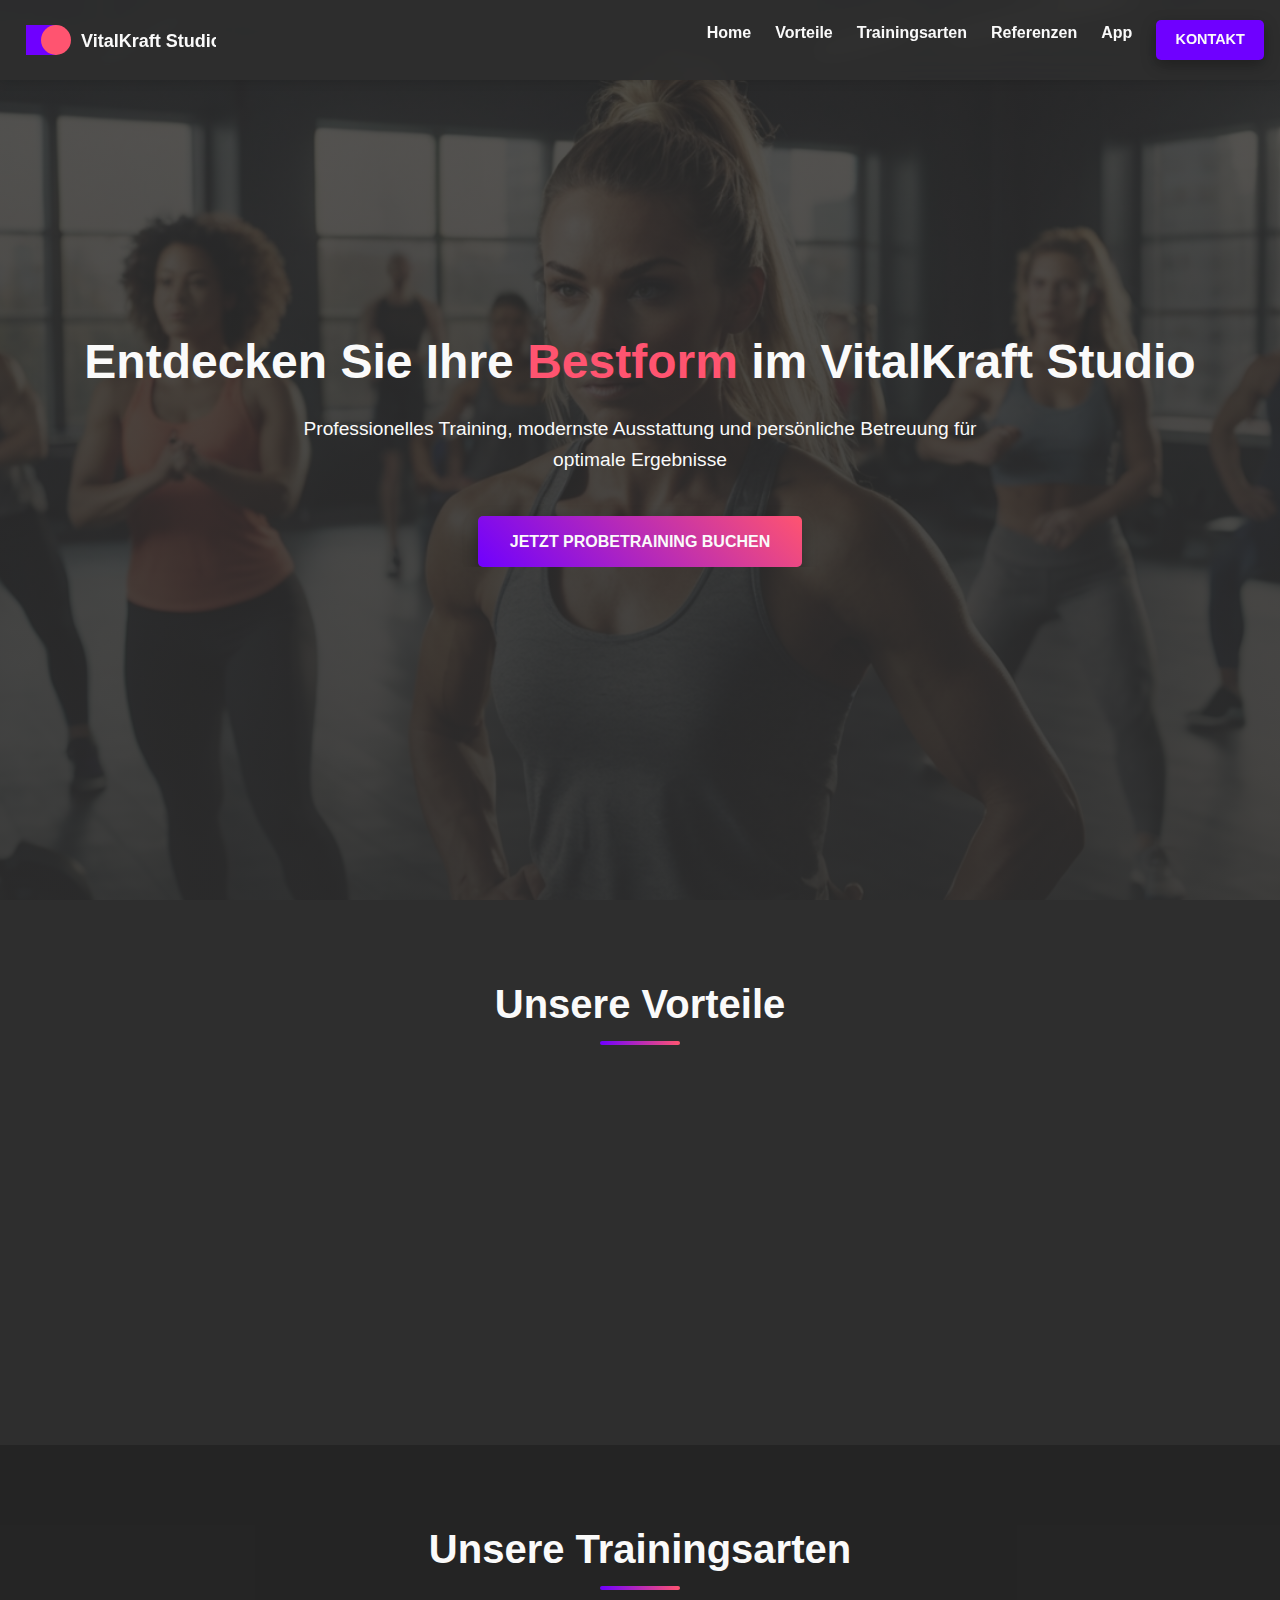
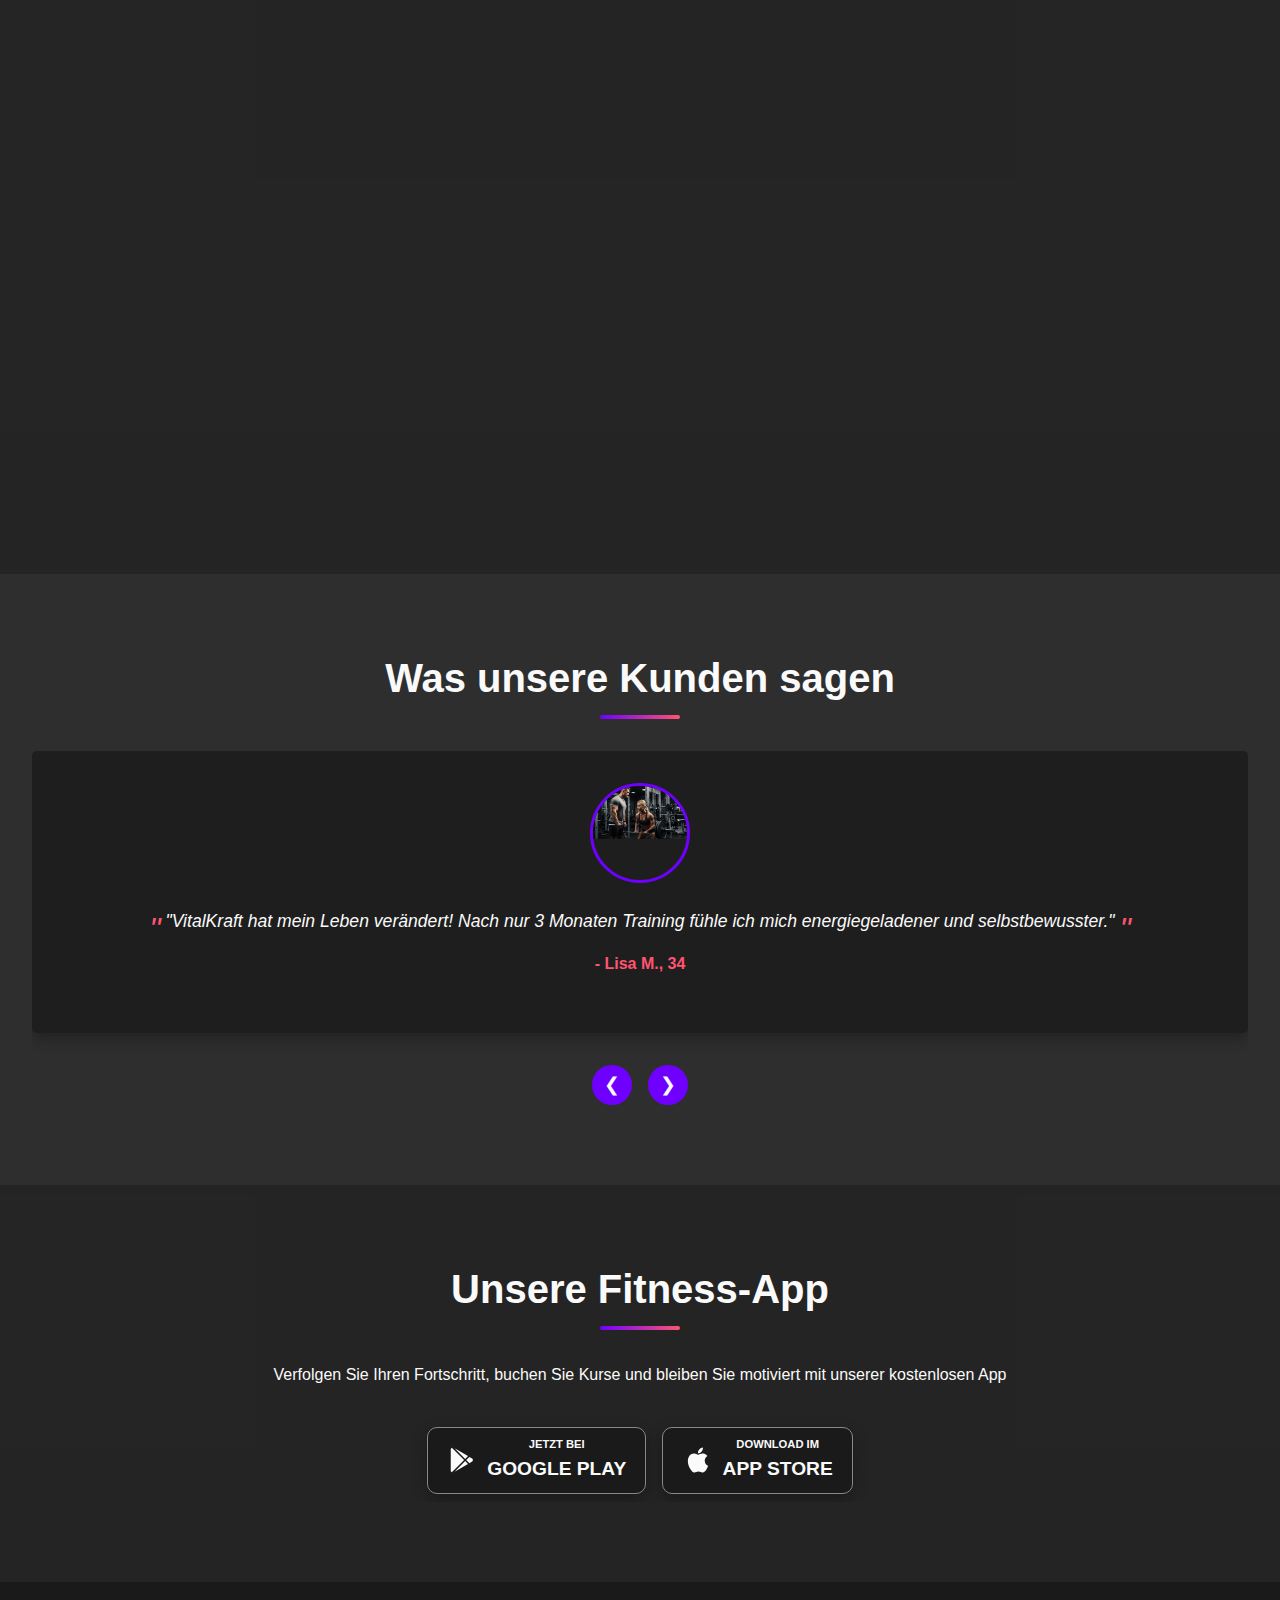
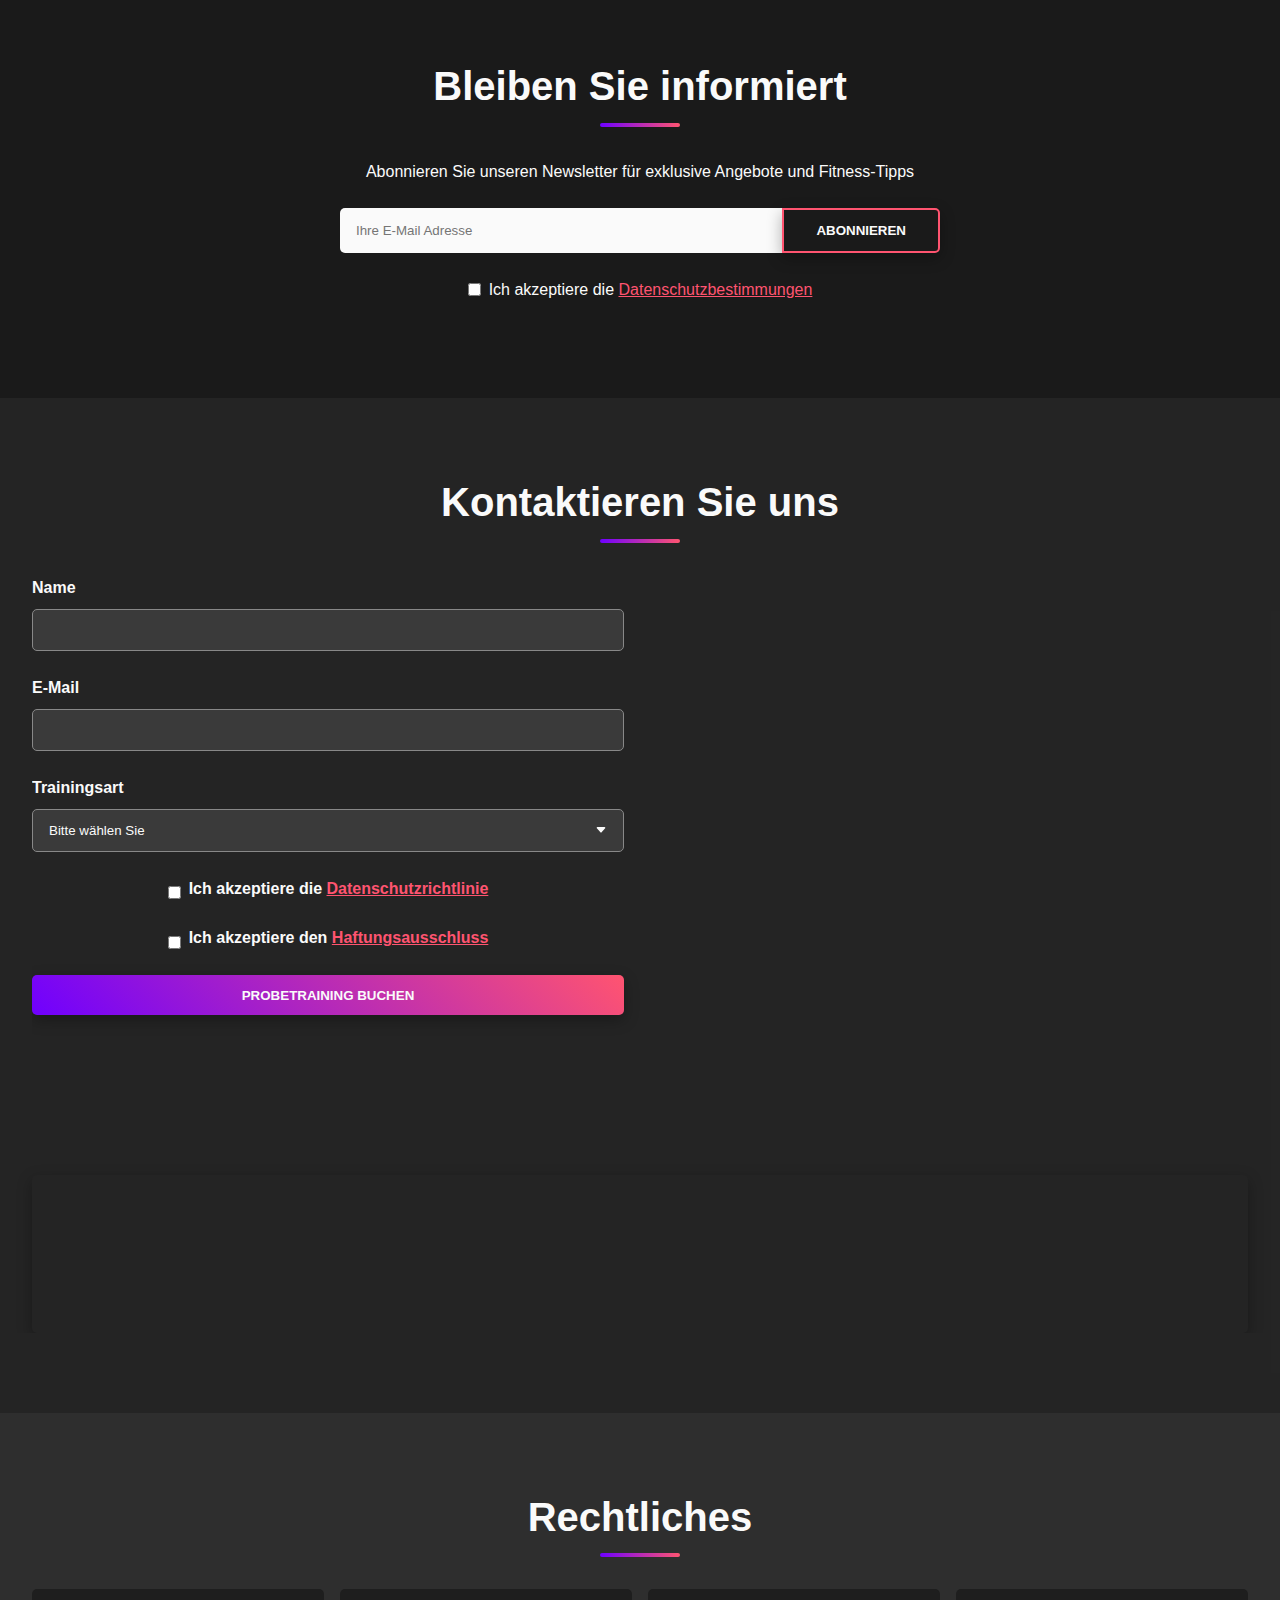
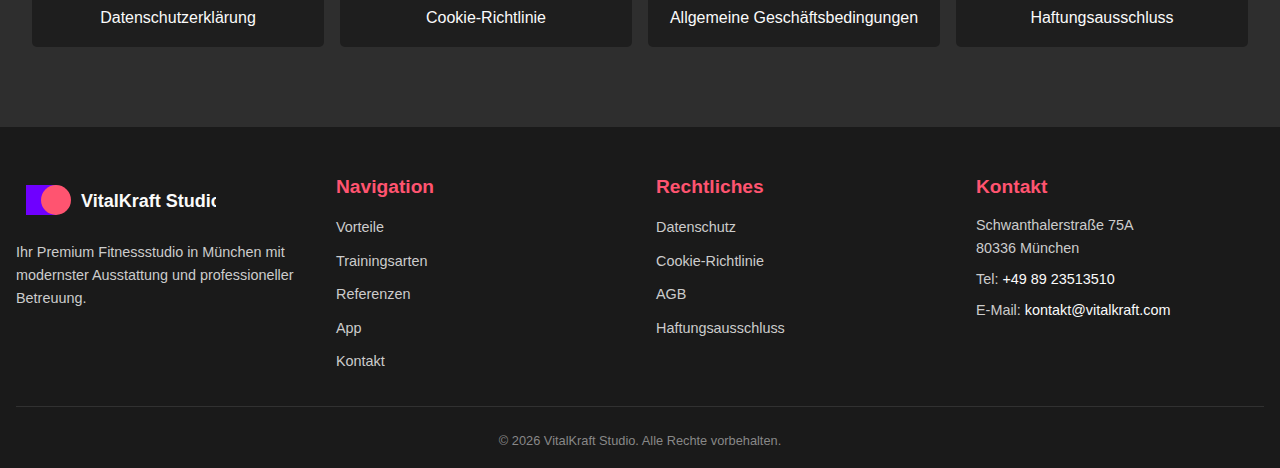
<file: index.html>
<!DOCTYPE html>
<html lang="de">
<head>
    <meta charset="UTF-8">
    <meta name="viewport" content="width=device-width, initial-scale=1.0, maximum-scale=1.0, user-scalable=no">
    <title>VitalKraft Studio - Premium Fitnessstudio in München</title>
    <meta name="description" content="Erreichen Sie Ihre Fitnessziele im VitalKraft Studio München. Modernste Ausstattung, professionelle Trainer und individuelle Betreuung für optimale Ergebnisse.">
    <link rel="stylesheet" href="./css/style.css">
    <link rel="stylesheet" href="./css/responsive-fixes.css">
    <link rel="shortcut icon" href="./img/favicon.svg" type="image/svg+xml">
    <!-- Open Graph Tags -->
    <meta property="og:title" content="VitalKraft Studio - Premium Fitnessstudio in München">
    <meta property="og:description" content="Erreichen Sie Ihre Fitnessziele im VitalKraft Studio München. Modernste Ausstattung, professionelle Trainer und individuelle Betreuung.">
    <meta property="og:type" content="website">
    <meta property="og:url" content="https://vitalkraft.com">
    <!-- Structured Data -->
    <script type="application/ld+json">
    {
      "@context": "https://schema.org",
      "@type": "FitnessCenter",
      "name": "VitalKraft Studio",
      "address": {
        "@type": "PostalAddress",
        "streetAddress": "Schwanthalerstraße 75A",
        "addressLocality": "München",
        "postalCode": "80336",
        "addressCountry": "DE"
      },
      "telephone": "+49 89 23513510",
      "email": "kontakt@vitalkraft.com",
      "url": "https://vitalkraft.com"
    }
    </script>
</head>
<body>
    <div id="cookie-banner" class="cookie-banner hidden">
        <div class="cookie-content">
            <p>Wir verwenden Cookies, um Ihr Browsing-Erlebnis zu verbessern. Durch die Nutzung unserer Website stimmen Sie unserer <a href="./cookie-richtlinie.html">Cookie-Richtlinie</a> zu.</p>
            <button id="accept-cookies">Akzeptieren</button>
        </div>
    </div>

    <header id="header">
        <div class="header-container">
            <div class="container">
                <div class="logo">
                    <a href="./">
                        <svg class="logo-svg" width="200" height="50" viewBox="0 0 200 50" xmlns="http://www.w3.org/2000/svg">
                            <rect x="10" y="10" width="30" height="30" fill="#6F00FF" />
                            <circle cx="40" cy="25" r="15" fill="#FF5470" />
                            <text x="65" y="32" fill="#FAFAFA" font-family="Arial, sans-serif" font-weight="bold" font-size="18">VitalKraft Studio</text>
                        </svg>
                    </a>
                </div>
                <nav class="main-nav">
                    <ul class="nav-list">
                        <li><a href="./">Home</a></li>
                        <li><a href="#vorteile">Vorteile</a></li>
                        <li><a href="#trainingsarten">Trainingsarten</a></li>
                        <li><a href="#testimonials">Referenzen</a></li>
                        <li><a href="#app">App</a></li>
                        <li><a href="#kontakt" class="btn btn-small">Kontakt</a></li>
                    </ul>
                </nav>
                <button class="mobile-menu-toggle">
                    <span class="bar"></span>
                    <span class="bar"></span>
                    <span class="bar"></span>
                </button>
            </div>
        </div>
    </header>

    <!-- 1. Hero Section -->
    <section class="hero">
        <div class="container">
            <h1>Entdecken Sie Ihre <span class="highlight">Bestform</span> im VitalKraft Studio</h1>
            <p>Professionelles Training, modernste Ausstattung und persönliche Betreuung für optimale Ergebnisse</p>
            <a href="#kontakt" class="btn btn-primary">Jetzt Probetraining buchen</a>
        </div>
    </section>

    <!-- 2. Vorteile / Benefits Section -->
    <section class="benefits" id="vorteile">
        <div class="container">
            <h2>Unsere Vorteile</h2>
            <div class="benefits-grid">
                <div class="benefit-card">
                    <div class="benefit-icon">
                        <div class="timer" data-time="24">24</div>
                    </div>
                    <h3>24/7 Geöffnet</h3>
                    <p>Trainieren Sie, wann immer es in Ihren Zeitplan passt</p>
                </div>
                <div class="benefit-card">
                    <div class="benefit-icon">
                        <div class="progress-circle" data-progress="95">95%</div>
                    </div>
                    <h3>Kundenzufriedenheit</h3>
                    <p>95% unserer Mitglieder erreichen ihre persönlichen Fitnessziele</p>
                </div>
                <div class="benefit-card">
                    <div class="benefit-icon">
                        <div class="notification">Neu</div>
                    </div>
                    <h3>Modernste Geräte</h3>
                    <p>Regelmäßige Updates unserer Trainingsgeräte für optimale Ergebnisse</p>
                </div>
            </div>
        </div>
    </section>

    <!-- 3. Trainingsarten / Training Types Section -->
    <section class="training-types" id="trainingsarten">
        <div class="container">
            <h2>Unsere Trainingsarten</h2>
            <div class="training-grid">
                <div class="training-card">
                    <div class="training-image">
                        <img src="./img/8ASMTs.jpg" alt="Krafttraining im VitalKraft Studio">
                    </div>
                    <h3>Krafttraining</h3>
                    <p>Bauen Sie Muskeln auf und steigern Sie Ihre Kraft mit unserem umfassenden Krafttrainingsprogramm</p>
                    <a href="#kontakt" class="btn training-btn" data-training="Kraft">Krafttraining <span class="price">€39,90/Monat</span></a>
                </div>
                <div class="training-card">
                    <div class="training-image">
                        <img src="./img/AlLwPh.jpg" alt="Cardio-Training im VitalKraft Studio">
                    </div>
                    <h3>Cardio & Ausdauer</h3>
                    <p>Verbessern Sie Ihre Ausdauer und Herzgesundheit mit modernsten Cardiogeräten</p>
                    <a href="#kontakt" class="btn training-btn" data-training="Cardio">Cardio & Ausdauer <span class="price">€34,90/Monat</span></a>
                </div>
                <div class="training-card">
                    <div class="training-image">
                        <img src="./img/b1JqHf.jpg" alt="Gruppenkurse im VitalKraft Studio">
                    </div>
                    <h3>Gruppenkurse</h3>
                    <p>Erleben Sie motivierende Gruppendynamik in unseren vielfältigen Kursen</p>
                    <a href="#kontakt" class="btn training-btn" data-training="Gruppe">Gruppenkurse <span class="price">€44,90/Monat</span></a>
                </div>
            </div>
        </div>
    </section>

    <!-- 4. Testimonials / Reviews Section -->
    <section class="testimonials" id="testimonials">
        <div class="container">
            <h2>Was unsere Kunden sagen</h2>
            <div class="testimonial-slider">
                <div class="testimonial-slide">
                    <div class="testimonial-image">
                        <img src="./img/xPAEpu.jpg" alt="Kundenfoto">
                    </div>
                    <blockquote>
                        "VitalKraft hat mein Leben verändert! Nach nur 3 Monaten Training fühle ich mich energiegeladener und selbstbewusster."
                    </blockquote>
                    <p class="testimonial-name">- Lisa M., 34</p>
                </div>
                <div class="testimonial-slide">
                    <div class="testimonial-image">
                        <img src="./img/8ASMTs.jpg" alt="Kundenfoto">
                    </div>
                    <blockquote>
                        "Die Trainer sind echte Profis und die Atmosphäre ist motivierend. Bestes Studio in München!"
                    </blockquote>
                    <p class="testimonial-name">- Thomas K., 42</p>
                </div>
                <div class="testimonial-slide">
                    <div class="testimonial-image">
                        <img src="./img/AlLwPh.jpg" alt="Kundenfoto">
                    </div>
                    <blockquote>
                        "Flexible Öffnungszeiten und top moderne Geräte. Genau das, was ich für mein Training brauche."
                    </blockquote>
                    <p class="testimonial-name">- Julia S., 28</p>
                </div>
                <div class="slider-controls">
                    <button class="prev-slide">❮</button>
                    <button class="next-slide">❯</button>
                </div>
            </div>
        </div>
    </section>

    <!-- 5. App Download Section -->
    <section class="app-download" id="app">
        <div class="container">
            <h2>Unsere Fitness-App</h2>
            <p>Verfolgen Sie Ihren Fortschritt, buchen Sie Kurse und bleiben Sie motiviert mit unserer kostenlosen App</p>
            <div class="app-buttons">
                <a href="#" class="btn btn-app">
                    <span class="app-icon google-play"></span>
                    <span class="app-text">
                        <span class="small-text">Jetzt bei</span>
                        <span class="large-text">Google Play</span>
                    </span>
                </a>
                <a href="#" class="btn btn-app">
                    <span class="app-icon app-store"></span>
                    <span class="app-text">
                        <span class="small-text">Download im</span>
                        <span class="large-text">App Store</span>
                    </span>
                </a>
            </div>
        </div>
    </section>

    <!-- 6. Newsletter Section -->
    <section class="newsletter" id="newsletter">
        <div class="container">
            <h2>Bleiben Sie informiert</h2>
            <p>Abonnieren Sie unseren Newsletter für exklusive Angebote und Fitness-Tipps</p>
            <form class="newsletter-form" id="newsletter-form" action="https://formspree.io/f/xyzjrkqd" method="POST">
                <input type="hidden" name="form_type" value="newsletter">
                <input type="hidden" name="_subject" value="Neue Newsletter-Anmeldung">
                <input type="hidden" name="_replyto" value="bmt2017@ukr.net">
                <input type="hidden" name="_next" value="https://boggitan.github.io/VitalKraft-Studio/danke.html">
                <input type="hidden" name="_format" value="plain">
                <div class="form-group">
                    <input type="email" id="newsletter-email" name="email" placeholder="Ihre E-Mail Adresse" required>
                    <button type="submit" class="btn btn-secondary">Abonnieren</button>
                </div>
                <div class="form-check">
                    <input type="checkbox" id="newsletter-terms" required>
                    <label for="newsletter-terms">Ich akzeptiere die <a href="./datenschutz.html">Datenschutzbestimmungen</a></label>
                </div>
            </form>
        </div>
    </section>

    <!-- 7. Kontakt / Contact Form Section -->
    <section class="contact" id="kontakt">
        <div class="container">
            <h2>Kontaktieren Sie uns</h2>
            <div class="contact-grid">
                <div class="contact-form">
                    <form id="probetraining-form" action="https://formspree.io/f/xyzjrkqd" method="POST">
                        <input type="hidden" name="form_type" value="probetraining">
                        <input type="hidden" name="_subject" value="Probetraining Anfrage">
                        <input type="hidden" name="_replyto" value="bmt2017@ukr.net">
                        <input type="hidden" name="_next" value="https://boggitan.github.io/VitalKraft-Studio/danke.html">
                        <input type="hidden" name="_format" value="plain">
                        <div class="form-group">
                            <label for="name">Name</label>
                            <input type="text" id="name" name="name" required>
                        </div>
                        <div class="form-group">
                            <label for="email">E-Mail</label>
                            <input type="email" id="email" name="email" required>
                        </div>
                        <div class="form-group">
                            <label for="training-type">Trainingsart</label>
                            <select id="training-type" name="training-type" required>
                                <option value="">Bitte wählen Sie</option>
                                <option value="Kraft">Krafttraining (€39,90/Monat)</option>
                                <option value="Cardio">Cardio & Ausdauer (€34,90/Monat)</option>
                                <option value="Gruppe">Gruppenkurse (€44,90/Monat)</option>
                                <option value="Komplett">Komplettpaket (€59,90/Monat)</option>
                            </select>
                        </div>
                        <div class="form-check">
                            <input type="checkbox" id="privacy-policy" required>
                            <label for="privacy-policy">Ich akzeptiere die <a href="./datenschutz.html">Datenschutzrichtlinie</a></label>
                        </div>
                        <div class="form-check">
                            <input type="checkbox" id="liability-waiver" required>
                            <label for="liability-waiver">Ich akzeptiere den <a href="./haftungsausschluss.html">Haftungsausschluss</a></label>
                        </div>
                        <button type="submit" class="btn btn-primary">Probetraining buchen</button>
                    </form>
                </div>
                <div class="contact-info">
                    <div class="info-item">
                        <h3>Adresse</h3>
                        <p>Schwanthalerstraße 75A<br>80336 München<br>Deutschland</p>
                    </div>
                    <div class="info-item">
                        <h3>Kontakt</h3>
                        <p>Telefon: <a href="tel:+4989235135100">+49 89 23513510</a><br>
                        E-Mail: <a href="mailto:kontakt@vitalkraft.com">kontakt@vitalkraft.com</a></p>
                    </div>
                    <div class="info-item">
                        <h3>Öffnungszeiten</h3>
                        <p>Montag - Freitag: 06:00 - 23:00<br>
                        Samstag & Sonntag: 08:00 - 22:00</p>
                    </div>
                </div>
            </div>
            <div class="map-container">
                <iframe src="https://www.google.com/maps/embed?pb=!1m18!1m12!1m3!1d2662.8535628565285!2d11.545376715673066!3d48.13590937922325!2m3!1f0!2f0!3f0!3m2!1i1024!2i768!4f13.1!3m3!1m2!1s0x479e75f6f23a4d2d%3A0x62cca46d752cc619!2sSchwanthalerstra%C3%9Fe%2075A%2C%2080336%20M%C3%BCnchen!5e0!3m2!1sde!2sde!4v1620296754367!5m2!1sde!2sde" style="border:0; width:100%; max-width:100%;" allowfullscreen="" loading="lazy"></iframe>
            </div>
        </div>
    </section>

    <!-- 8. Legal Links Section -->
    <section class="legal-links" id="rechtliches">
        <div class="container">
            <h2>Rechtliches</h2>
            <div class="legal-grid">
                <a href="./datenschutz.html" class="legal-item">Datenschutzerklärung</a>
                <a href="./cookie-richtlinie.html" class="legal-item">Cookie-Richtlinie</a>
                <a href="./agb.html" class="legal-item">Allgemeine Geschäftsbedingungen</a>
                <a href="./haftungsausschluss.html" class="legal-item">Haftungsausschluss</a>
            </div>
        </div>
    </section>

    <footer id="footer">
        <div class="footer-container">
            <div class="container">
                <div class="footer-grid">
                    <div class="footer-info">
                        <svg class="footer-logo" width="200" height="50" viewBox="0 0 200 50" xmlns="http://www.w3.org/2000/svg">
                            <rect x="10" y="10" width="30" height="30" fill="#6F00FF" />
                            <circle cx="40" cy="25" r="15" fill="#FF5470" />
                            <text x="65" y="32" fill="#FAFAFA" font-family="Arial, sans-serif" font-weight="bold" font-size="18">VitalKraft Studio</text>
                        </svg>
                        <p class="footer-description">Ihr Premium Fitnessstudio in München mit modernster Ausstattung und professioneller Betreuung.</p>
                    </div>
                    <div class="footer-links">
                        <h3>Navigation</h3>
                        <ul>
                            <li><a href="#vorteile">Vorteile</a></li>
                            <li><a href="#trainingsarten">Trainingsarten</a></li>
                            <li><a href="#testimonials">Referenzen</a></li>
                            <li><a href="#app">App</a></li>
                            <li><a href="#kontakt">Kontakt</a></li>
                        </ul>
                    </div>
                    <div class="footer-links">
                        <h3>Rechtliches</h3>
                        <ul>
                            <li><a href="./datenschutz.html">Datenschutz</a></li>
                            <li><a href="./cookie-richtlinie.html">Cookie-Richtlinie</a></li>
                            <li><a href="./agb.html">AGB</a></li>
                            <li><a href="./haftungsausschluss.html">Haftungsausschluss</a></li>
                        </ul>
                    </div>
                    <div class="footer-contact">
                        <h3>Kontakt</h3>
                        <p>Schwanthalerstraße 75A<br>80336 München</p>
                        <p>Tel: <a href="tel:+4989235135100">+49 89 23513510</a></p>
                        <p>E-Mail: <a href="mailto:kontakt@vitalkraft.com">kontakt@vitalkraft.com</a></p>
                    </div>
                </div>
                <div class="footer-bottom">
                    <p>&copy; <span id="current-year">2023</span> VitalKraft Studio. Alle Rechte vorbehalten.</p>
                </div>
            </div>
        </div>
    </footer>

    <script src="./js/main.js"></script>
    <script>
        // Force redirect after form submission
        document.addEventListener('DOMContentLoaded', function() {
            const probetrainingForm = document.getElementById('probetraining-form');
            const newsletterForm = document.getElementById('newsletter-form');
            
            function handleFormSubmit(event) {
                event.preventDefault();
                
                const form = event.target;
                const formData = new FormData(form);
                
                fetch(form.action, {
                    method: form.method,
                    body: formData,
                    headers: {
                        'Accept': 'application/json'
                    }
                })
                .then(response => {
                    // Redirect to thank you page regardless of response
                    window.location.href = 'danke.html';
                })
                .catch(error => {
                    // Even on error, redirect to thank you page
                    window.location.href = 'danke.html';
                });
            }
            
            if (probetrainingForm) {
                probetrainingForm.addEventListener('submit', handleFormSubmit);
            }
            
            if (newsletterForm) {
                newsletterForm.addEventListener('submit', handleFormSubmit);
            }
        });
    </script>
</body>
</html>
</file>
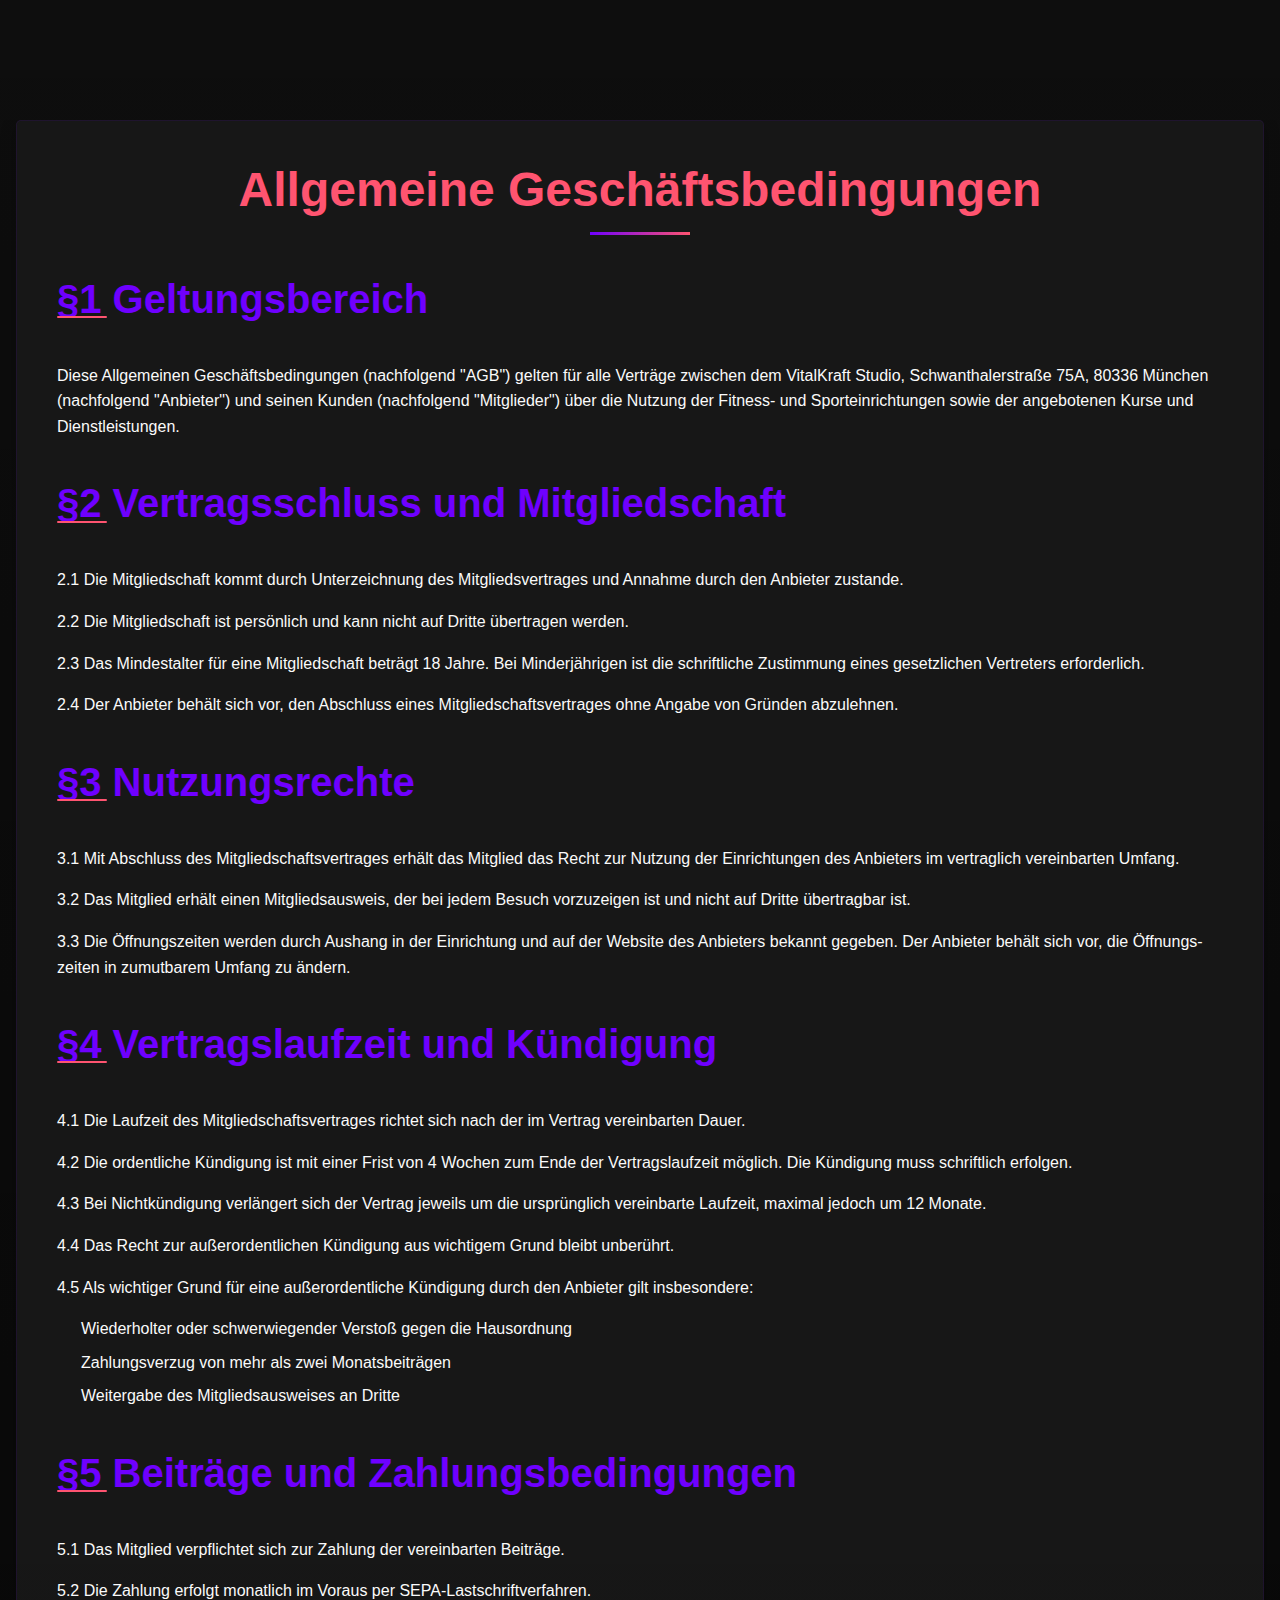
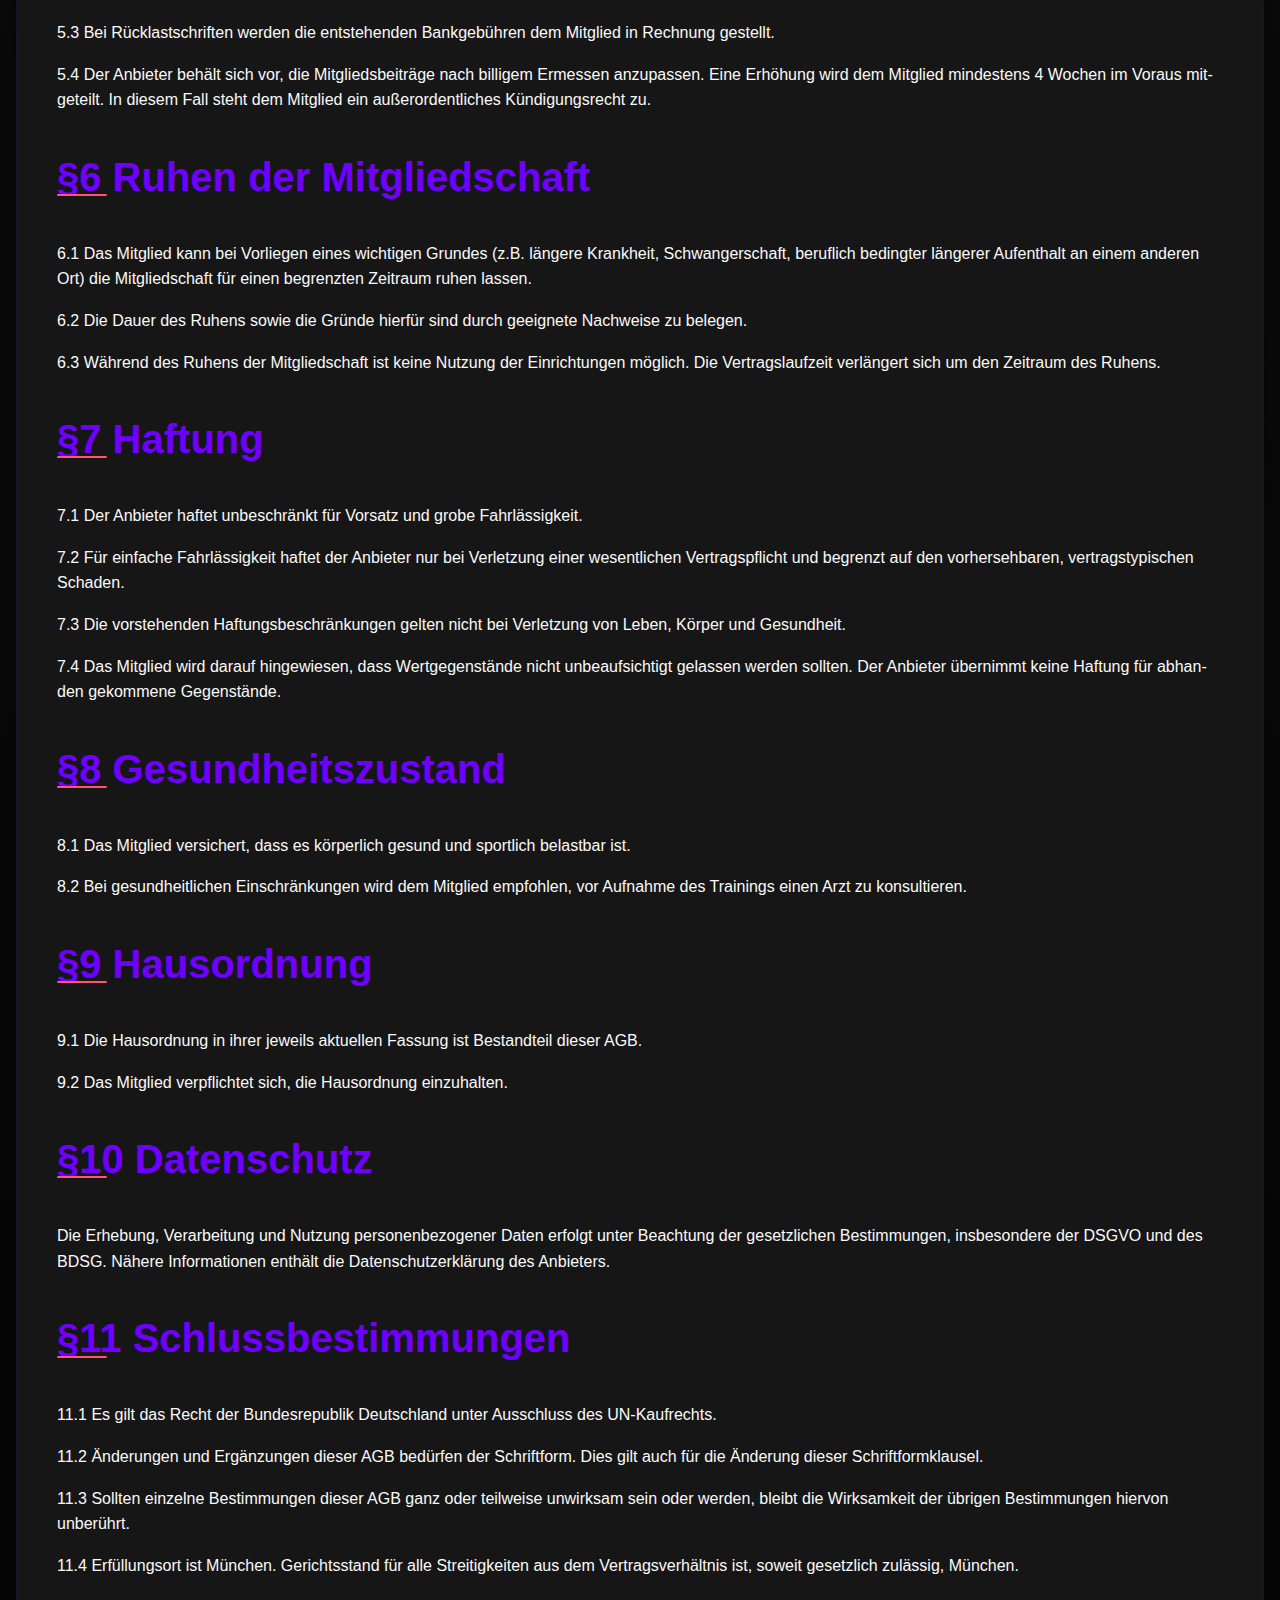
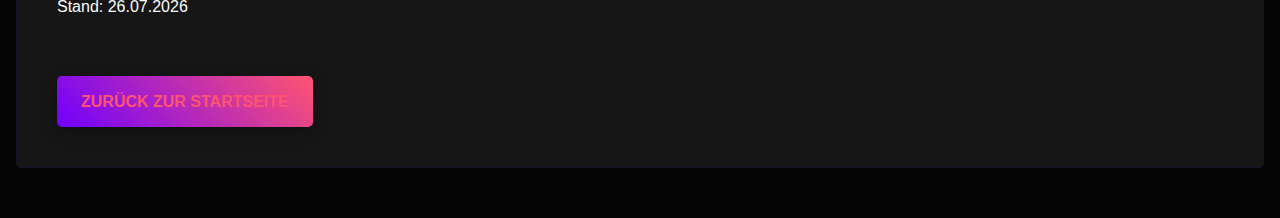
<file: agb.html>
<!DOCTYPE html>
<html lang="de">
<head>
    <meta charset="UTF-8">
    <meta name="viewport" content="width=device-width, initial-scale=1.0, maximum-scale=1.0, user-scalable=no">
    <title>Allgemeine Geschäftsbedingungen - VitalKraft Studio</title>
    <meta name="description" content="Allgemeine Geschäftsbedingungen des VitalKraft Studios in München. Hier finden Sie unsere vertraglichen Bedingungen.">
    <link rel="stylesheet" href="./css/style.css">
    <link rel="stylesheet" href="./css/responsive-fixes.css">
    <link rel="stylesheet" href="./css/policy-pages.css">
    <link rel="shortcut icon" href="./img/favicon.svg" type="image/svg+xml">
</head>
<body>
    <header id="header"></header>
    
    <div class="policy-container">
        <div class="container">
            <div class="policy-content">
                <h1>Allgemeine Geschäftsbedingungen</h1>
                
                <h2>§1 Geltungsbereich</h2>
                <p>Diese Allgemeinen Geschäftsbedingungen (nachfolgend "AGB") gelten für alle Verträge zwischen dem VitalKraft Studio, Schwanthalerstraße 75A, 80336 München (nachfolgend "Anbieter") und seinen Kunden (nachfolgend "Mitglieder") über die Nutzung der Fitness- und Sporteinrichtungen sowie der angebotenen Kurse und Dienstleistungen.</p>
                
                <h2>§2 Vertragsschluss und Mitgliedschaft</h2>
                <p>2.1 Die Mitgliedschaft kommt durch Unterzeichnung des Mitgliedsvertrages und Annahme durch den Anbieter zustande.</p>
                <p>2.2 Die Mitgliedschaft ist persönlich und kann nicht auf Dritte übertragen werden.</p>
                <p>2.3 Das Mindestalter für eine Mitgliedschaft beträgt 18 Jahre. Bei Minderjährigen ist die schriftliche Zustimmung eines gesetzlichen Vertreters erforderlich.</p>
                <p>2.4 Der Anbieter behält sich vor, den Abschluss eines Mitgliedschaftsvertrages ohne Angabe von Gründen abzulehnen.</p>
                
                <h2>§3 Nutzungsrechte</h2>
                <p>3.1 Mit Abschluss des Mitgliedschaftsvertrages erhält das Mitglied das Recht zur Nutzung der Einrichtungen des Anbieters im vertraglich vereinbarten Umfang.</p>
                <p>3.2 Das Mitglied erhält einen Mitgliedsausweis, der bei jedem Besuch vorzuzeigen ist und nicht auf Dritte übertragbar ist.</p>
                <p>3.3 Die Öffnungszeiten werden durch Aushang in der Einrichtung und auf der Website des Anbieters bekannt gegeben. Der Anbieter behält sich vor, die Öffnungszeiten in zumutbarem Umfang zu ändern.</p>
                
                <h2>§4 Vertragslaufzeit und Kündigung</h2>
                <p>4.1 Die Laufzeit des Mitgliedschaftsvertrages richtet sich nach der im Vertrag vereinbarten Dauer.</p>
                <p>4.2 Die ordentliche Kündigung ist mit einer Frist von 4 Wochen zum Ende der Vertragslaufzeit möglich. Die Kündigung muss schriftlich erfolgen.</p>
                <p>4.3 Bei Nichtkündigung verlängert sich der Vertrag jeweils um die ursprünglich vereinbarte Laufzeit, maximal jedoch um 12 Monate.</p>
                <p>4.4 Das Recht zur außerordentlichen Kündigung aus wichtigem Grund bleibt unberührt.</p>
                <p>4.5 Als wichtiger Grund für eine außerordentliche Kündigung durch den Anbieter gilt insbesondere:</p>
                <ul>
                    <li>Wiederholter oder schwerwiegender Verstoß gegen die Hausordnung</li>
                    <li>Zahlungsverzug von mehr als zwei Monatsbeiträgen</li>
                    <li>Weitergabe des Mitgliedsausweises an Dritte</li>
                </ul>
                
                <h2>§5 Beiträge und Zahlungsbedingungen</h2>
                <p>5.1 Das Mitglied verpflichtet sich zur Zahlung der vereinbarten Beiträge.</p>
                <p>5.2 Die Zahlung erfolgt monatlich im Voraus per SEPA-Lastschriftverfahren.</p>
                <p>5.3 Bei Rücklastschriften werden die entstehenden Bankgebühren dem Mitglied in Rechnung gestellt.</p>
                <p>5.4 Der Anbieter behält sich vor, die Mitgliedsbeiträge nach billigem Ermessen anzupassen. Eine Erhöhung wird dem Mitglied mindestens 4 Wochen im Voraus mitgeteilt. In diesem Fall steht dem Mitglied ein außerordentliches Kündigungsrecht zu.</p>
                
                <h2>§6 Ruhen der Mitgliedschaft</h2>
                <p>6.1 Das Mitglied kann bei Vorliegen eines wichtigen Grundes (z.B. längere Krankheit, Schwangerschaft, beruflich bedingter längerer Aufenthalt an einem anderen Ort) die Mitgliedschaft für einen begrenzten Zeitraum ruhen lassen.</p>
                <p>6.2 Die Dauer des Ruhens sowie die Gründe hierfür sind durch geeignete Nachweise zu belegen.</p>
                <p>6.3 Während des Ruhens der Mitgliedschaft ist keine Nutzung der Einrichtungen möglich. Die Vertragslaufzeit verlängert sich um den Zeitraum des Ruhens.</p>
                
                <h2>§7 Haftung</h2>
                <p>7.1 Der Anbieter haftet unbeschränkt für Vorsatz und grobe Fahrlässigkeit.</p>
                <p>7.2 Für einfache Fahrlässigkeit haftet der Anbieter nur bei Verletzung einer wesentlichen Vertragspflicht und begrenzt auf den vorhersehbaren, vertragstypischen Schaden.</p>
                <p>7.3 Die vorstehenden Haftungsbeschränkungen gelten nicht bei Verletzung von Leben, Körper und Gesundheit.</p>
                <p>7.4 Das Mitglied wird darauf hingewiesen, dass Wertgegenstände nicht unbeaufsichtigt gelassen werden sollten. Der Anbieter übernimmt keine Haftung für abhanden gekommene Gegenstände.</p>
                
                <h2>§8 Gesundheitszustand</h2>
                <p>8.1 Das Mitglied versichert, dass es körperlich gesund und sportlich belastbar ist.</p>
                <p>8.2 Bei gesundheitlichen Einschränkungen wird dem Mitglied empfohlen, vor Aufnahme des Trainings einen Arzt zu konsultieren.</p>
                
                <h2>§9 Hausordnung</h2>
                <p>9.1 Die Hausordnung in ihrer jeweils aktuellen Fassung ist Bestandteil dieser AGB.</p>
                <p>9.2 Das Mitglied verpflichtet sich, die Hausordnung einzuhalten.</p>
                
                <h2>§10 Datenschutz</h2>
                <p>Die Erhebung, Verarbeitung und Nutzung personenbezogener Daten erfolgt unter Beachtung der gesetzlichen Bestimmungen, insbesondere der DSGVO und des BDSG. Nähere Informationen enthält die Datenschutzerklärung des Anbieters.</p>
                
                <h2>§11 Schlussbestimmungen</h2>
                <p>11.1 Es gilt das Recht der Bundesrepublik Deutschland unter Ausschluss des UN-Kaufrechts.</p>
                <p>11.2 Änderungen und Ergänzungen dieser AGB bedürfen der Schriftform. Dies gilt auch für die Änderung dieser Schriftformklausel.</p>
                <p>11.3 Sollten einzelne Bestimmungen dieser AGB ganz oder teilweise unwirksam sein oder werden, bleibt die Wirksamkeit der übrigen Bestimmungen hiervon unberührt.</p>
                <p>11.4 Erfüllungsort ist München. Gerichtsstand für alle Streitigkeiten aus dem Vertragsverhältnis ist, soweit gesetzlich zulässig, München.</p>
                
                <p>Stand: <span class="current-date"></span></p>
                
                <a href="./" class="btn back-btn">Zurück zur Startseite</a>
            </div>
        </div>
    </div>
    
    <footer id="footer"></footer>
    
    <script src="./js/main.js"></script>
</body>
</html>
</file>
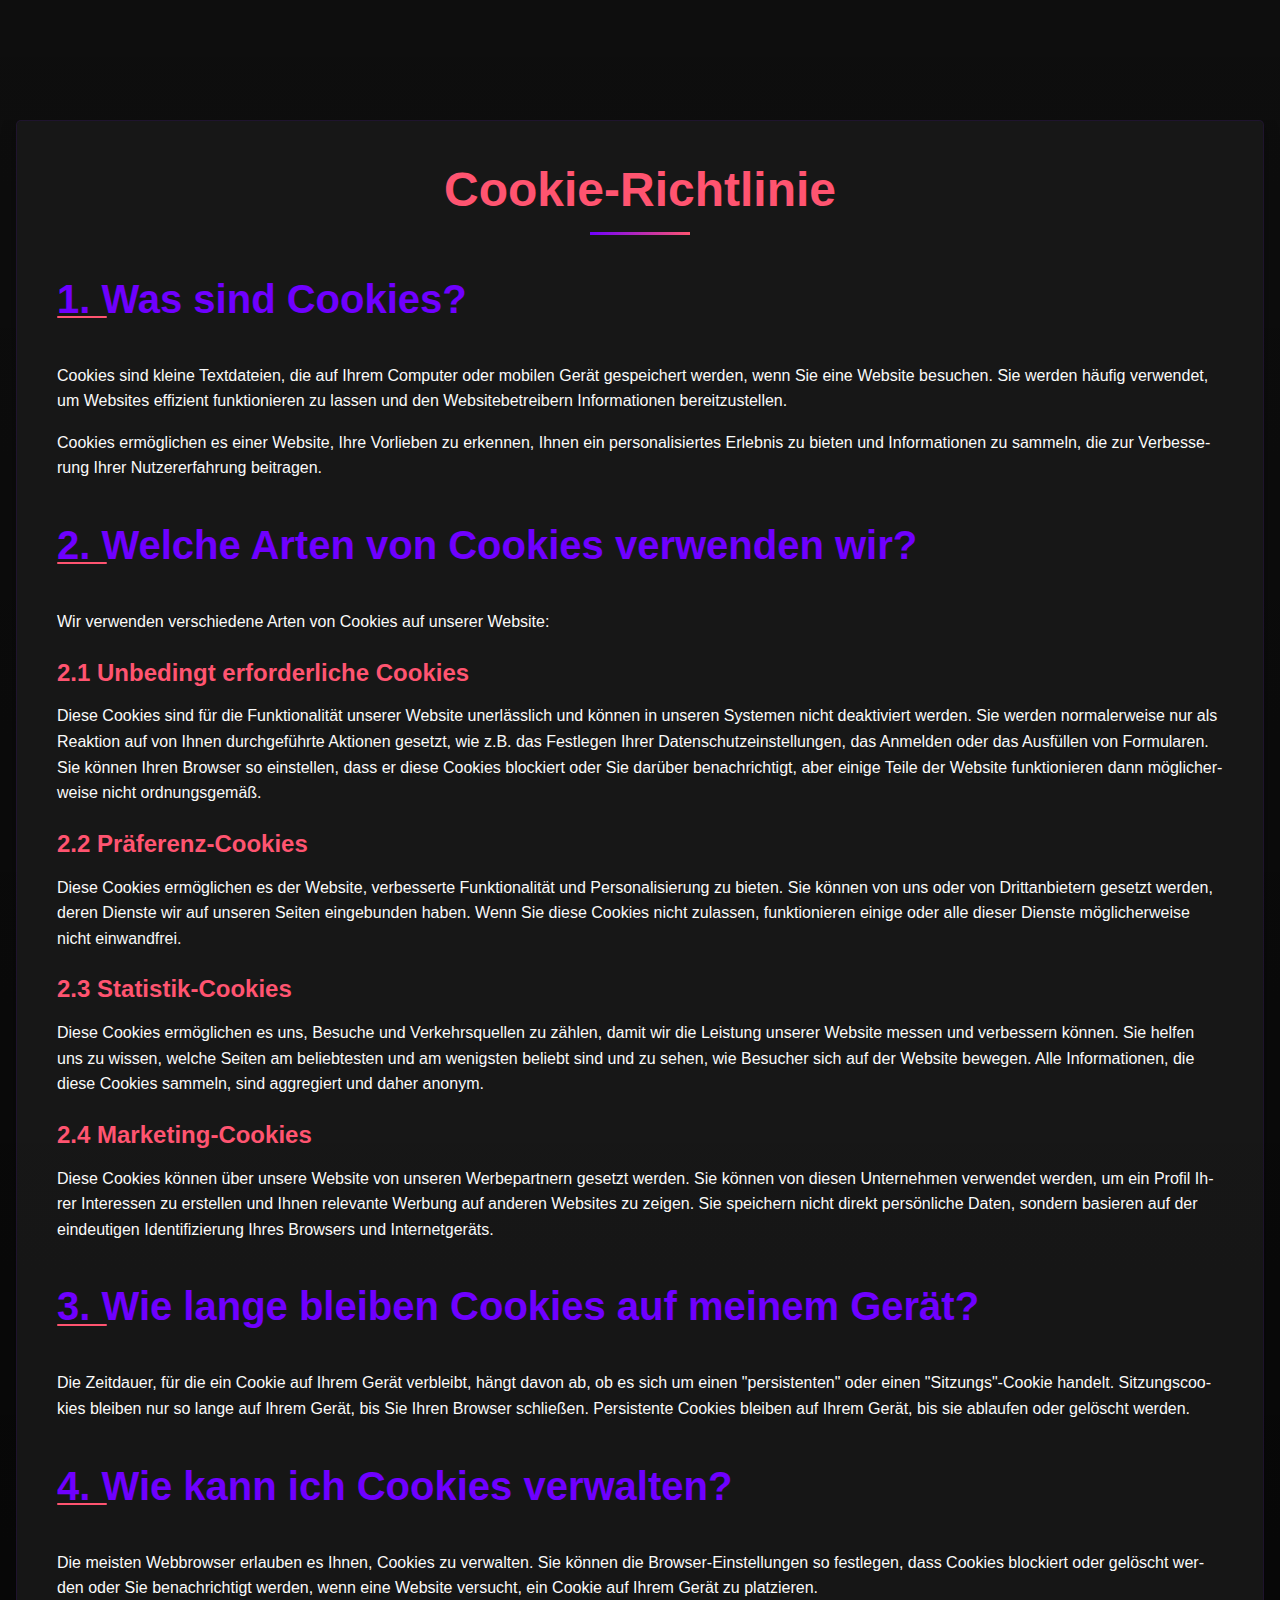
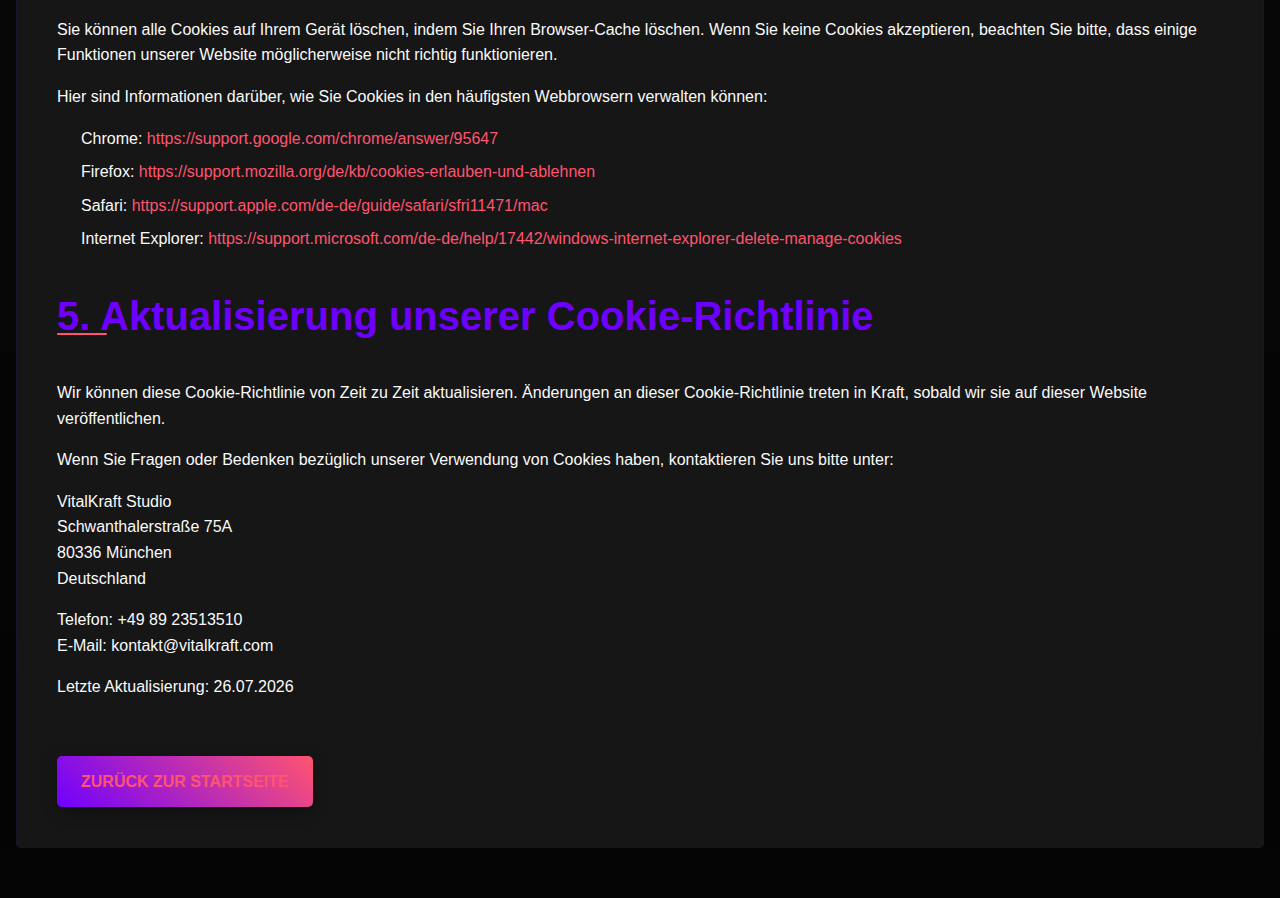
<file: cookie-richtlinie.html>
<!DOCTYPE html>
<html lang="de">
<head>
    <meta charset="UTF-8">
    <meta name="viewport" content="width=device-width, initial-scale=1.0, maximum-scale=1.0, user-scalable=no">
    <title>Cookie-Richtlinie - VitalKraft Studio</title>
    <meta name="description" content="Cookie-Richtlinie des VitalKraft Studios in München. Erfahren Sie, wie wir Cookies verwenden und welche Optionen Sie haben.">
    <link rel="stylesheet" href="./css/style.css">
    <link rel="stylesheet" href="./css/responsive-fixes.css">
    <link rel="stylesheet" href="./css/policy-pages.css">
    <link rel="shortcut icon" href="./img/favicon.svg" type="image/svg+xml">
</head>
<body>
    <header id="header"></header>
    
    <div class="policy-container">
        <div class="container">
            <div class="policy-content">
                <h1>Cookie-Richtlinie</h1>
                
                <h2>1. Was sind Cookies?</h2>
                <p>Cookies sind kleine Textdateien, die auf Ihrem Computer oder mobilen Gerät gespeichert werden, wenn Sie eine Website besuchen. Sie werden häufig verwendet, um Websites effizient funktionieren zu lassen und den Websitebetreibern Informationen bereitzustellen.</p>
                <p>Cookies ermöglichen es einer Website, Ihre Vorlieben zu erkennen, Ihnen ein personalisiertes Erlebnis zu bieten und Informationen zu sammeln, die zur Verbesserung Ihrer Nutzererfahrung beitragen.</p>
                
                <h2>2. Welche Arten von Cookies verwenden wir?</h2>
                <p>Wir verwenden verschiedene Arten von Cookies auf unserer Website:</p>
                
                <h3>2.1 Unbedingt erforderliche Cookies</h3>
                <p>Diese Cookies sind für die Funktionalität unserer Website unerlässlich und können in unseren Systemen nicht deaktiviert werden. Sie werden normalerweise nur als Reaktion auf von Ihnen durchgeführte Aktionen gesetzt, wie z.B. das Festlegen Ihrer Datenschutzeinstellungen, das Anmelden oder das Ausfüllen von Formularen. Sie können Ihren Browser so einstellen, dass er diese Cookies blockiert oder Sie darüber benachrichtigt, aber einige Teile der Website funktionieren dann möglicherweise nicht ordnungsgemäß.</p>
                
                <h3>2.2 Präferenz-Cookies</h3>
                <p>Diese Cookies ermöglichen es der Website, verbesserte Funktionalität und Personalisierung zu bieten. Sie können von uns oder von Drittanbietern gesetzt werden, deren Dienste wir auf unseren Seiten eingebunden haben. Wenn Sie diese Cookies nicht zulassen, funktionieren einige oder alle dieser Dienste möglicherweise nicht einwandfrei.</p>
                
                <h3>2.3 Statistik-Cookies</h3>
                <p>Diese Cookies ermöglichen es uns, Besuche und Verkehrsquellen zu zählen, damit wir die Leistung unserer Website messen und verbessern können. Sie helfen uns zu wissen, welche Seiten am beliebtesten und am wenigsten beliebt sind und zu sehen, wie Besucher sich auf der Website bewegen. Alle Informationen, die diese Cookies sammeln, sind aggregiert und daher anonym.</p>
                
                <h3>2.4 Marketing-Cookies</h3>
                <p>Diese Cookies können über unsere Website von unseren Werbepartnern gesetzt werden. Sie können von diesen Unternehmen verwendet werden, um ein Profil Ihrer Interessen zu erstellen und Ihnen relevante Werbung auf anderen Websites zu zeigen. Sie speichern nicht direkt persönliche Daten, sondern basieren auf der eindeutigen Identifizierung Ihres Browsers und Internetgeräts.</p>
                
                <h2>3. Wie lange bleiben Cookies auf meinem Gerät?</h2>
                <p>Die Zeitdauer, für die ein Cookie auf Ihrem Gerät verbleibt, hängt davon ab, ob es sich um einen "persistenten" oder einen "Sitzungs"-Cookie handelt. Sitzungscookies bleiben nur so lange auf Ihrem Gerät, bis Sie Ihren Browser schließen. Persistente Cookies bleiben auf Ihrem Gerät, bis sie ablaufen oder gelöscht werden.</p>
                
                <h2>4. Wie kann ich Cookies verwalten?</h2>
                <p>Die meisten Webbrowser erlauben es Ihnen, Cookies zu verwalten. Sie können die Browser-Einstellungen so festlegen, dass Cookies blockiert oder gelöscht werden oder Sie benachrichtigt werden, wenn eine Website versucht, ein Cookie auf Ihrem Gerät zu platzieren.</p>
                <p>Sie können alle Cookies auf Ihrem Gerät löschen, indem Sie Ihren Browser-Cache löschen. Wenn Sie keine Cookies akzeptieren, beachten Sie bitte, dass einige Funktionen unserer Website möglicherweise nicht richtig funktionieren.</p>
                <p>Hier sind Informationen darüber, wie Sie Cookies in den häufigsten Webbrowsern verwalten können:</p>
                <ul>
                    <li>Chrome: <a href="https://support.google.com/chrome/answer/95647" target="_blank" rel="noopener">https://support.google.com/chrome/answer/95647</a></li>
                    <li>Firefox: <a href="https://support.mozilla.org/de/kb/cookies-erlauben-und-ablehnen" target="_blank" rel="noopener">https://support.mozilla.org/de/kb/cookies-erlauben-und-ablehnen</a></li>
                    <li>Safari: <a href="https://support.apple.com/de-de/guide/safari/sfri11471/mac" target="_blank" rel="noopener">https://support.apple.com/de-de/guide/safari/sfri11471/mac</a></li>
                    <li>Internet Explorer: <a href="https://support.microsoft.com/de-de/help/17442/windows-internet-explorer-delete-manage-cookies" target="_blank" rel="noopener">https://support.microsoft.com/de-de/help/17442/windows-internet-explorer-delete-manage-cookies</a></li>
                </ul>
                
                <h2>5. Aktualisierung unserer Cookie-Richtlinie</h2>
                <p>Wir können diese Cookie-Richtlinie von Zeit zu Zeit aktualisieren. Änderungen an dieser Cookie-Richtlinie treten in Kraft, sobald wir sie auf dieser Website veröffentlichen.</p>
                <p>Wenn Sie Fragen oder Bedenken bezüglich unserer Verwendung von Cookies haben, kontaktieren Sie uns bitte unter:</p>
                <p>VitalKraft Studio<br>
                Schwanthalerstraße 75A<br>
                80336 München<br>
                Deutschland</p>
                <p>Telefon: +49 89 23513510<br>
                E-Mail: kontakt@vitalkraft.com</p>
                
                <p>Letzte Aktualisierung: <span class="current-date"></span></p>
                
                <a href="./" class="btn back-btn">Zurück zur Startseite</a>
            </div>
        </div>
    </div>
    
    <footer id="footer"></footer>
    
    <script src="./js/main.js"></script>
</body>
</html>
</file>
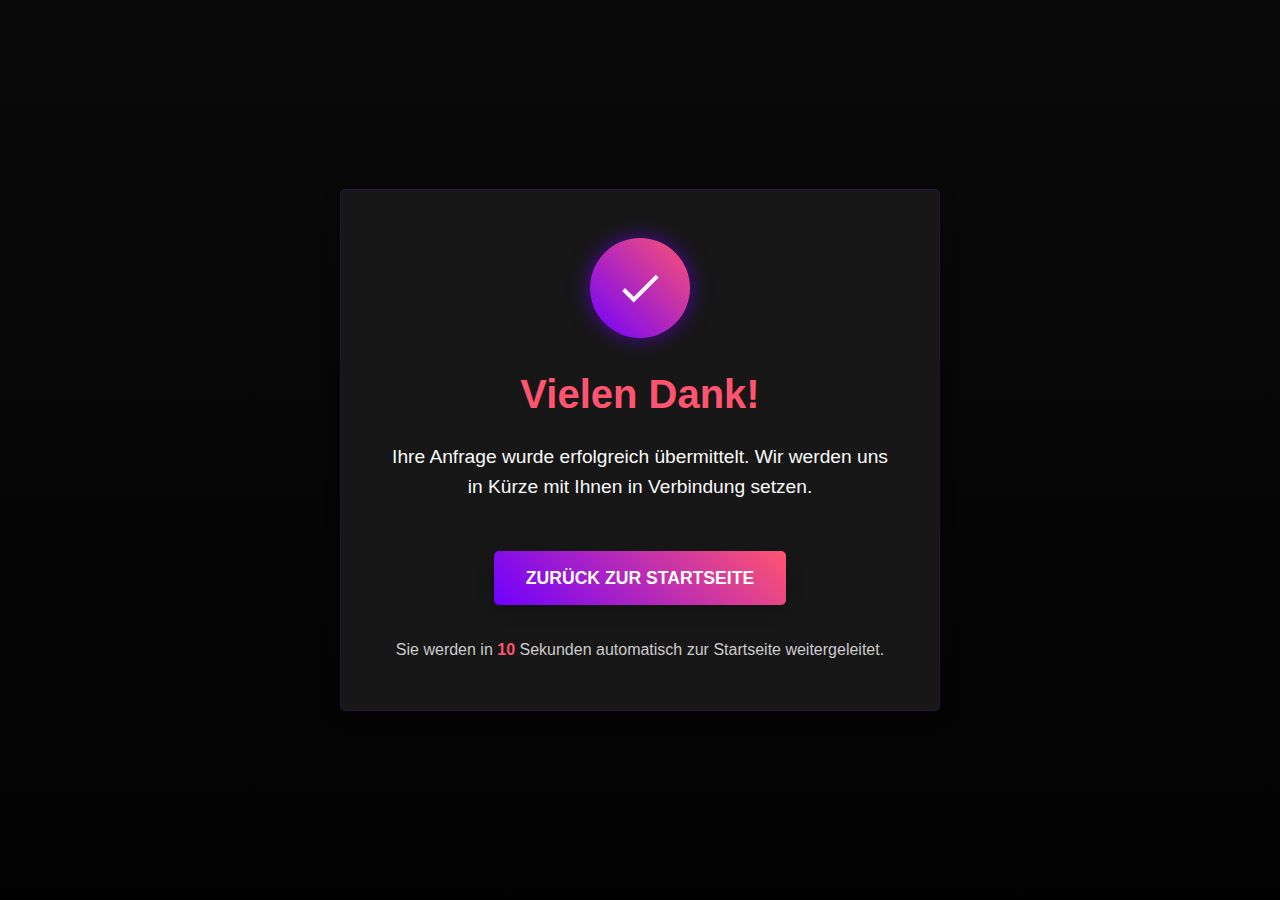
<file: danke.html>
<!DOCTYPE html>
<html lang="de">
<head>
    <meta charset="UTF-8">
    <meta name="viewport" content="width=device-width, initial-scale=1.0, maximum-scale=1.0, user-scalable=no">
    <title>Vielen Dank - VitalKraft Studio</title>
    <meta name="description" content="Vielen Dank für Ihre Anfrage bei VitalKraft Studio. Wir werden uns in Kürze mit Ihnen in Verbindung setzen.">
    <link rel="stylesheet" href="./css/style.css">
    <link rel="stylesheet" href="./css/responsive-fixes.css">
    <link rel="shortcut icon" href="./img/favicon.svg" type="image/svg+xml">
    <meta name="robots" content="noindex">
    <style>
        .thank-you {
            min-height: 100vh;
            display: flex;
            flex-direction: column;
            justify-content: center;
            align-items: center;
            text-align: center;
            padding: 2rem;
            position: relative;
            z-index: 10000;
            background: linear-gradient(to bottom, rgba(0, 0, 0, 0.8), rgba(0, 0, 0, 0.95));
        }
        
        .thank-you-content {
            max-width: 600px;
            width: 90%;
            padding: 3rem;
            background: rgba(26, 26, 26, 0.9);
            border-radius: var(--border-radius);
            box-shadow: var(--box-shadow);
            animation: fadeIn 1s;
            border: 1px solid rgba(111, 0, 255, 0.2);
            position: relative;
            z-index: 10000;
        }
        
        .thank-you-icon {
            width: 100px;
            height: 100px;
            margin: 0 auto 2rem;
            background: linear-gradient(45deg, var(--color-primary), var(--color-accent));
            border-radius: 50%;
            display: flex;
            align-items: center;
            justify-content: center;
            box-shadow: 0 0 20px rgba(111, 0, 255, 0.6);
        }
        
        .thank-you-icon svg {
            width: 50px;
            height: 50px;
            fill: var(--color-text);
        }
        
        .thank-you h1 {
            color: var(--color-accent);
            margin-bottom: 1.5rem;
            font-size: 2.5rem;
        }
        
        .thank-you p {
            font-size: 1.2rem;
            margin-bottom: 2rem;
            line-height: 1.6;
        }
        
        .thank-you .btn {
            margin-top: 1rem;
            padding: 0.8rem 2rem;
            font-size: 1.1rem;
            background: linear-gradient(45deg, var(--color-primary), var(--color-accent));
            border: none;
            transition: all 0.3s ease;
        }
        
        .thank-you .btn:hover {
            transform: translateY(-3px);
            box-shadow: 0 8px 20px rgba(0, 0, 0, 0.3);
        }
        
        .countdown {
            margin-top: 2rem;
            font-size: 1rem;
            color: var(--color-light-gray);
        }
        
        .countdown span {
            font-weight: bold;
            color: var(--color-accent);
        }
        
        @keyframes fadeIn {
            from { opacity: 0; transform: translateY(-20px); }
            to { opacity: 1; transform: translateY(0); }
        }
        
        /* Ensure this page is always on top */
        body {
            overflow: hidden;
        }
    </style>
</head>
<body>
    <div class="thank-you">
        <div class="thank-you-content">
            <div class="thank-you-icon">
                <svg xmlns="http://www.w3.org/2000/svg" viewBox="0 0 24 24">
                    <path d="M9 16.17L4.83 12l-1.42 1.41L9 19 21 7l-1.41-1.41z"/>
                </svg>
            </div>
            <h1>Vielen Dank!</h1>
            <p>Ihre Anfrage wurde erfolgreich übermittelt. Wir werden uns in Kürze mit Ihnen in Verbindung setzen.</p>
            <a href="./" class="btn">Zurück zur Startseite</a>
            <div class="countdown">
                Sie werden in <span id="countdown">10</span> Sekunden automatisch zur Startseite weitergeleitet.
            </div>
        </div>
    </div>
    
    <script>
        // Countdown and redirect
        document.addEventListener('DOMContentLoaded', function() {
            let count = 10;
            const countdownElement = document.getElementById('countdown');
            
            const interval = setInterval(function() {
                count--;
                countdownElement.textContent = count;
                
                if (count <= 0) {
                    clearInterval(interval);
                    window.location.href = './';
                }
            }, 1000);
        });
    </script>
</body>
</html>
</file>
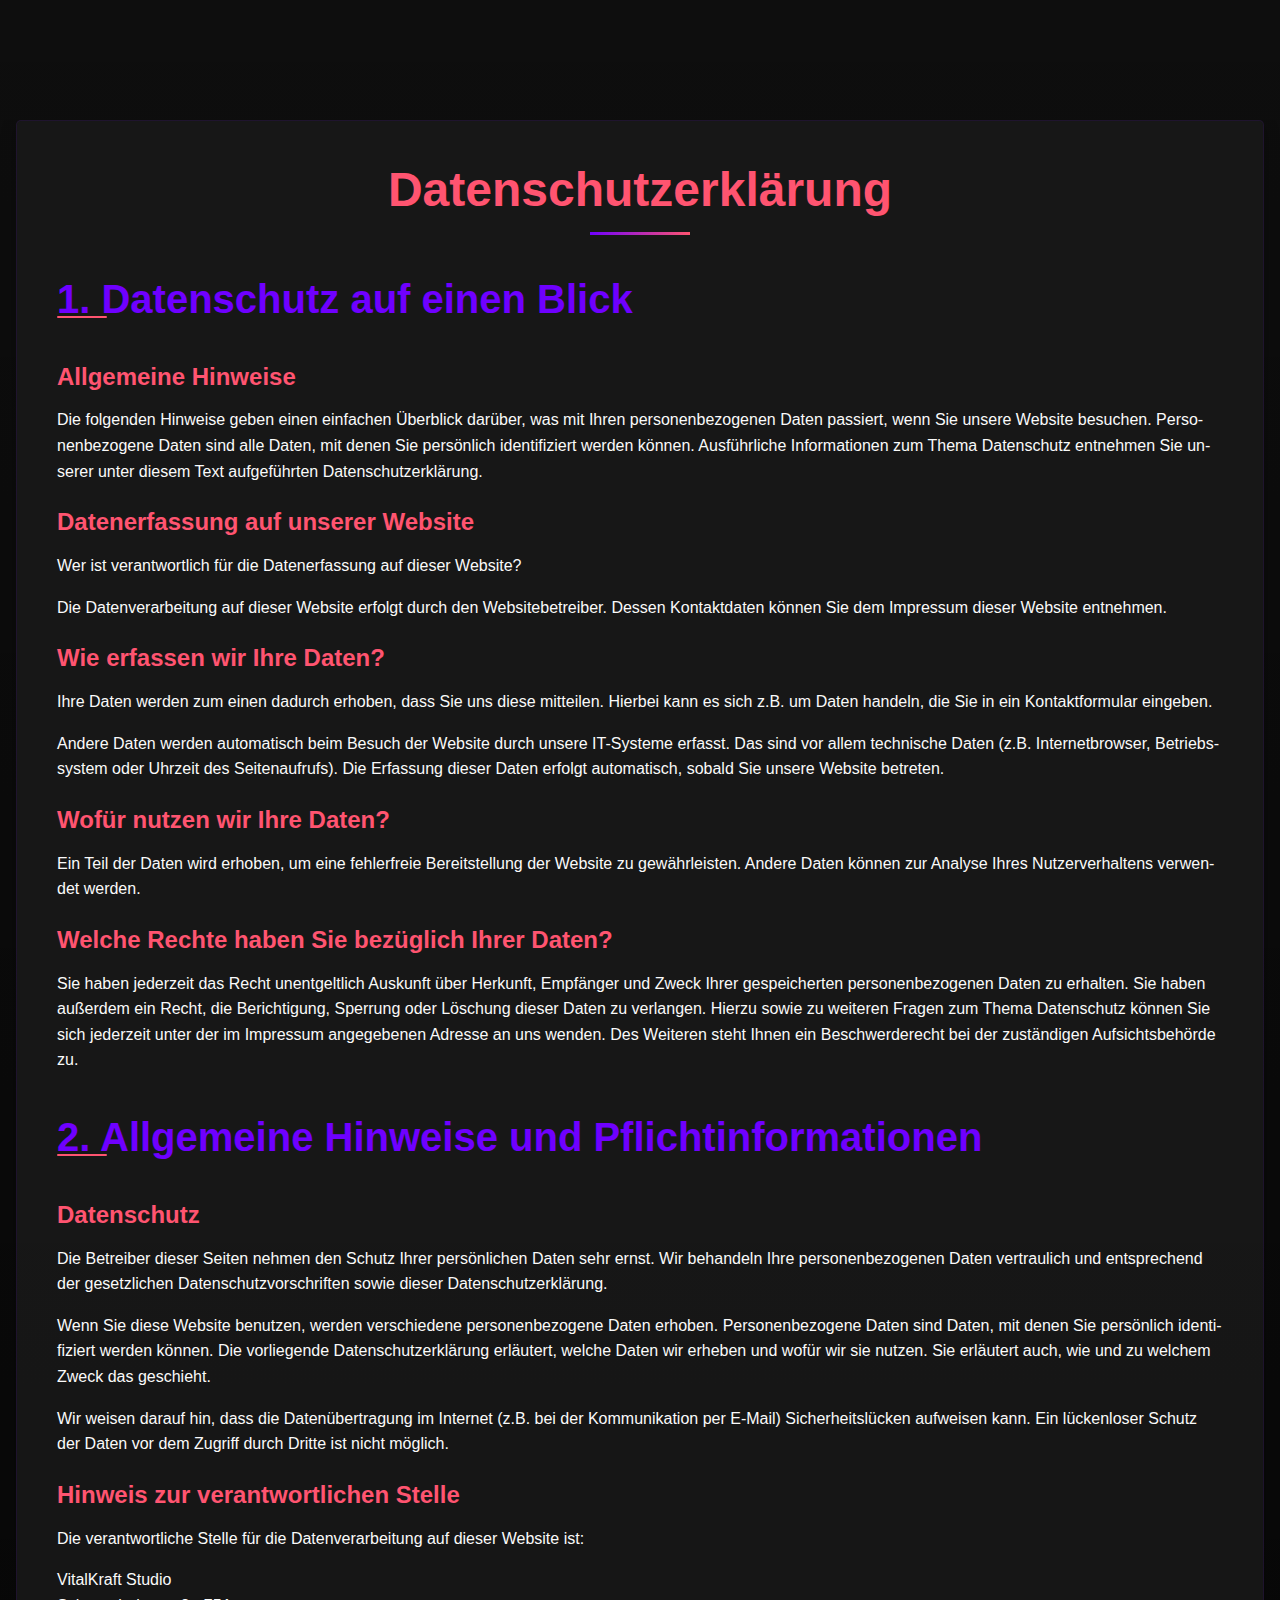
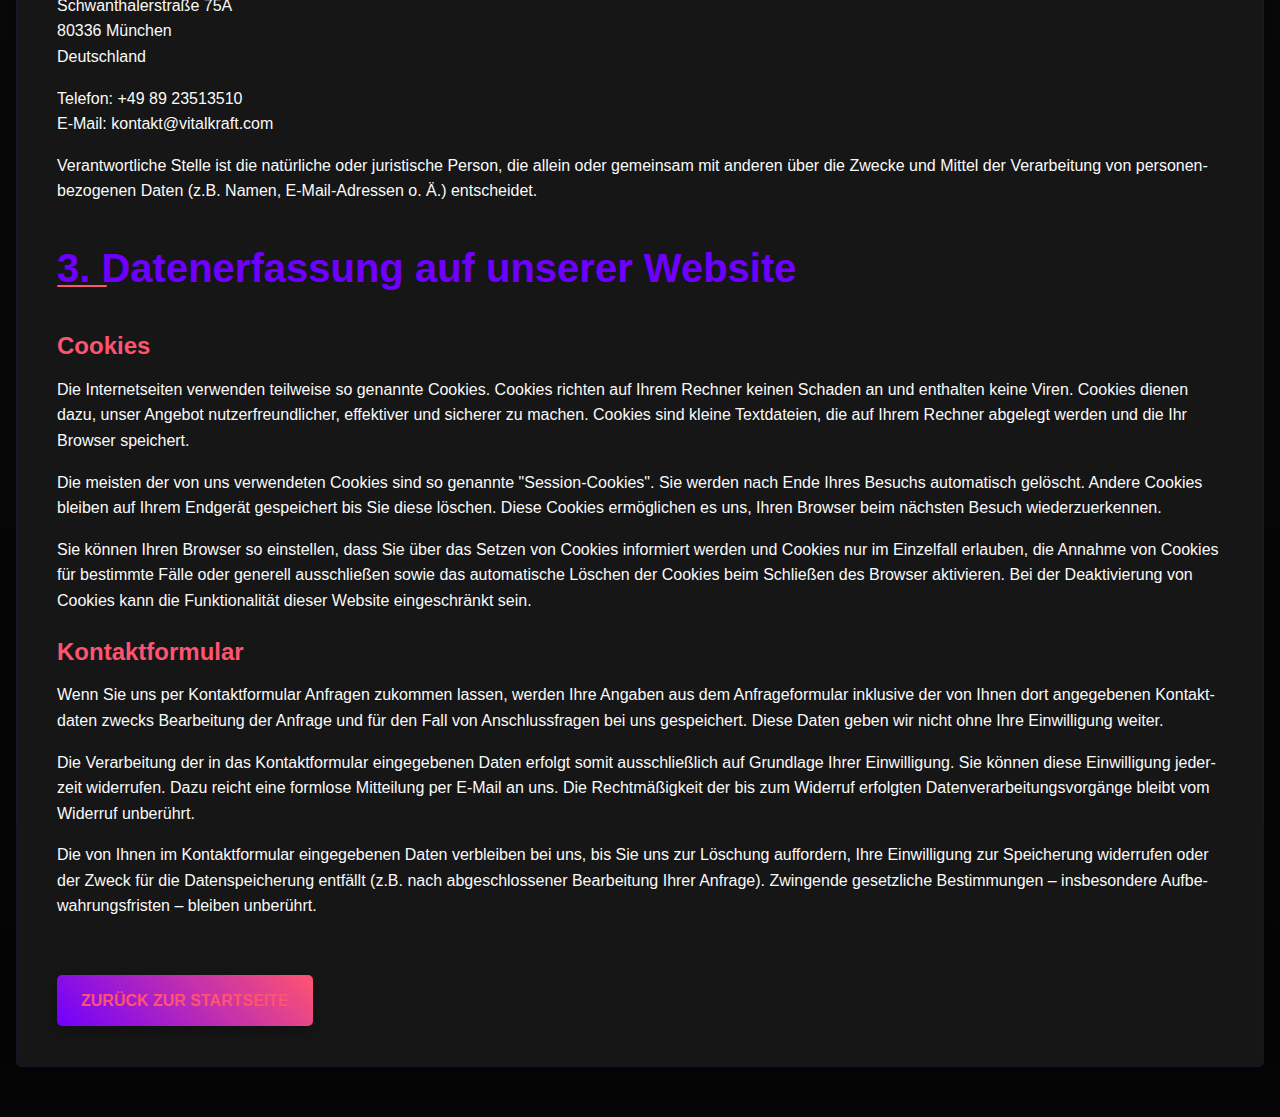
<file: datenschutz.html>
<!DOCTYPE html>
<html lang="de">
<head>
    <meta charset="UTF-8">
    <meta name="viewport" content="width=device-width, initial-scale=1.0, maximum-scale=1.0, user-scalable=no">
    <title>Datenschutzerklärung - VitalKraft Studio</title>
    <meta name="description" content="Datenschutzerklärung des VitalKraft Studios in München. Erfahren Sie, wie wir mit Ihren personenbezogenen Daten umgehen.">
    <link rel="stylesheet" href="./css/style.css">
    <link rel="stylesheet" href="./css/responsive-fixes.css">
    <link rel="stylesheet" href="./css/policy-pages.css">
    <link rel="shortcut icon" href="./img/favicon.svg" type="image/svg+xml">
</head>
<body>
    <header id="header"></header>
    
    <div class="policy-container">
        <div class="container">
            <div class="policy-content">
                <h1>Datenschutzerklärung</h1>
                
                <h2>1. Datenschutz auf einen Blick</h2>
                <h3>Allgemeine Hinweise</h3>
                <p>Die folgenden Hinweise geben einen einfachen Überblick darüber, was mit Ihren personenbezogenen Daten passiert, wenn Sie unsere Website besuchen. Personenbezogene Daten sind alle Daten, mit denen Sie persönlich identifiziert werden können. Ausführliche Informationen zum Thema Datenschutz entnehmen Sie unserer unter diesem Text aufgeführten Datenschutzerklärung.</p>
                
                <h3>Datenerfassung auf unserer Website</h3>
                <p>Wer ist verantwortlich für die Datenerfassung auf dieser Website?</p>
                <p>Die Datenverarbeitung auf dieser Website erfolgt durch den Websitebetreiber. Dessen Kontaktdaten können Sie dem Impressum dieser Website entnehmen.</p>
                
                <h3>Wie erfassen wir Ihre Daten?</h3>
                <p>Ihre Daten werden zum einen dadurch erhoben, dass Sie uns diese mitteilen. Hierbei kann es sich z.B. um Daten handeln, die Sie in ein Kontaktformular eingeben.</p>
                <p>Andere Daten werden automatisch beim Besuch der Website durch unsere IT-Systeme erfasst. Das sind vor allem technische Daten (z.B. Internetbrowser, Betriebssystem oder Uhrzeit des Seitenaufrufs). Die Erfassung dieser Daten erfolgt automatisch, sobald Sie unsere Website betreten.</p>
                
                <h3>Wofür nutzen wir Ihre Daten?</h3>
                <p>Ein Teil der Daten wird erhoben, um eine fehlerfreie Bereitstellung der Website zu gewährleisten. Andere Daten können zur Analyse Ihres Nutzerverhaltens verwendet werden.</p>
                
                <h3>Welche Rechte haben Sie bezüglich Ihrer Daten?</h3>
                <p>Sie haben jederzeit das Recht unentgeltlich Auskunft über Herkunft, Empfänger und Zweck Ihrer gespeicherten personenbezogenen Daten zu erhalten. Sie haben außerdem ein Recht, die Berichtigung, Sperrung oder Löschung dieser Daten zu verlangen. Hierzu sowie zu weiteren Fragen zum Thema Datenschutz können Sie sich jederzeit unter der im Impressum angegebenen Adresse an uns wenden. Des Weiteren steht Ihnen ein Beschwerderecht bei der zuständigen Aufsichtsbehörde zu.</p>
                
                <h2>2. Allgemeine Hinweise und Pflichtinformationen</h2>
                <h3>Datenschutz</h3>
                <p>Die Betreiber dieser Seiten nehmen den Schutz Ihrer persönlichen Daten sehr ernst. Wir behandeln Ihre personenbezogenen Daten vertraulich und entsprechend der gesetzlichen Datenschutzvorschriften sowie dieser Datenschutzerklärung.</p>
                <p>Wenn Sie diese Website benutzen, werden verschiedene personenbezogene Daten erhoben. Personenbezogene Daten sind Daten, mit denen Sie persönlich identifiziert werden können. Die vorliegende Datenschutzerklärung erläutert, welche Daten wir erheben und wofür wir sie nutzen. Sie erläutert auch, wie und zu welchem Zweck das geschieht.</p>
                <p>Wir weisen darauf hin, dass die Datenübertragung im Internet (z.B. bei der Kommunikation per E-Mail) Sicherheitslücken aufweisen kann. Ein lückenloser Schutz der Daten vor dem Zugriff durch Dritte ist nicht möglich.</p>
                
                <h3>Hinweis zur verantwortlichen Stelle</h3>
                <p>Die verantwortliche Stelle für die Datenverarbeitung auf dieser Website ist:</p>
                <p>VitalKraft Studio<br>
                Schwanthalerstraße 75A<br>
                80336 München<br>
                Deutschland</p>
                <p>Telefon: +49 89 23513510<br>
                E-Mail: kontakt@vitalkraft.com</p>
                <p>Verantwortliche Stelle ist die natürliche oder juristische Person, die allein oder gemeinsam mit anderen über die Zwecke und Mittel der Verarbeitung von personenbezogenen Daten (z.B. Namen, E-Mail-Adressen o. Ä.) entscheidet.</p>
                
                <h2>3. Datenerfassung auf unserer Website</h2>
                <h3>Cookies</h3>
                <p>Die Internetseiten verwenden teilweise so genannte Cookies. Cookies richten auf Ihrem Rechner keinen Schaden an und enthalten keine Viren. Cookies dienen dazu, unser Angebot nutzerfreundlicher, effektiver und sicherer zu machen. Cookies sind kleine Textdateien, die auf Ihrem Rechner abgelegt werden und die Ihr Browser speichert.</p>
                <p>Die meisten der von uns verwendeten Cookies sind so genannte "Session-Cookies". Sie werden nach Ende Ihres Besuchs automatisch gelöscht. Andere Cookies bleiben auf Ihrem Endgerät gespeichert bis Sie diese löschen. Diese Cookies ermöglichen es uns, Ihren Browser beim nächsten Besuch wiederzuerkennen.</p>
                <p>Sie können Ihren Browser so einstellen, dass Sie über das Setzen von Cookies informiert werden und Cookies nur im Einzelfall erlauben, die Annahme von Cookies für bestimmte Fälle oder generell ausschließen sowie das automatische Löschen der Cookies beim Schließen des Browser aktivieren. Bei der Deaktivierung von Cookies kann die Funktionalität dieser Website eingeschränkt sein.</p>
                
                <h3>Kontaktformular</h3>
                <p>Wenn Sie uns per Kontaktformular Anfragen zukommen lassen, werden Ihre Angaben aus dem Anfrageformular inklusive der von Ihnen dort angegebenen Kontaktdaten zwecks Bearbeitung der Anfrage und für den Fall von Anschlussfragen bei uns gespeichert. Diese Daten geben wir nicht ohne Ihre Einwilligung weiter.</p>
                <p>Die Verarbeitung der in das Kontaktformular eingegebenen Daten erfolgt somit ausschließlich auf Grundlage Ihrer Einwilligung. Sie können diese Einwilligung jederzeit widerrufen. Dazu reicht eine formlose Mitteilung per E-Mail an uns. Die Rechtmäßigkeit der bis zum Widerruf erfolgten Datenverarbeitungsvorgänge bleibt vom Widerruf unberührt.</p>
                <p>Die von Ihnen im Kontaktformular eingegebenen Daten verbleiben bei uns, bis Sie uns zur Löschung auffordern, Ihre Einwilligung zur Speicherung widerrufen oder der Zweck für die Datenspeicherung entfällt (z.B. nach abgeschlossener Bearbeitung Ihrer Anfrage). Zwingende gesetzliche Bestimmungen – insbesondere Aufbewahrungsfristen – bleiben unberührt.</p>
                
                <a href="./" class="btn back-btn">Zurück zur Startseite</a>
            </div>
        </div>
    </div>
    
    <footer id="footer"></footer>
    
    <script src="./js/main.js"></script>
</body>
</html>
</file>
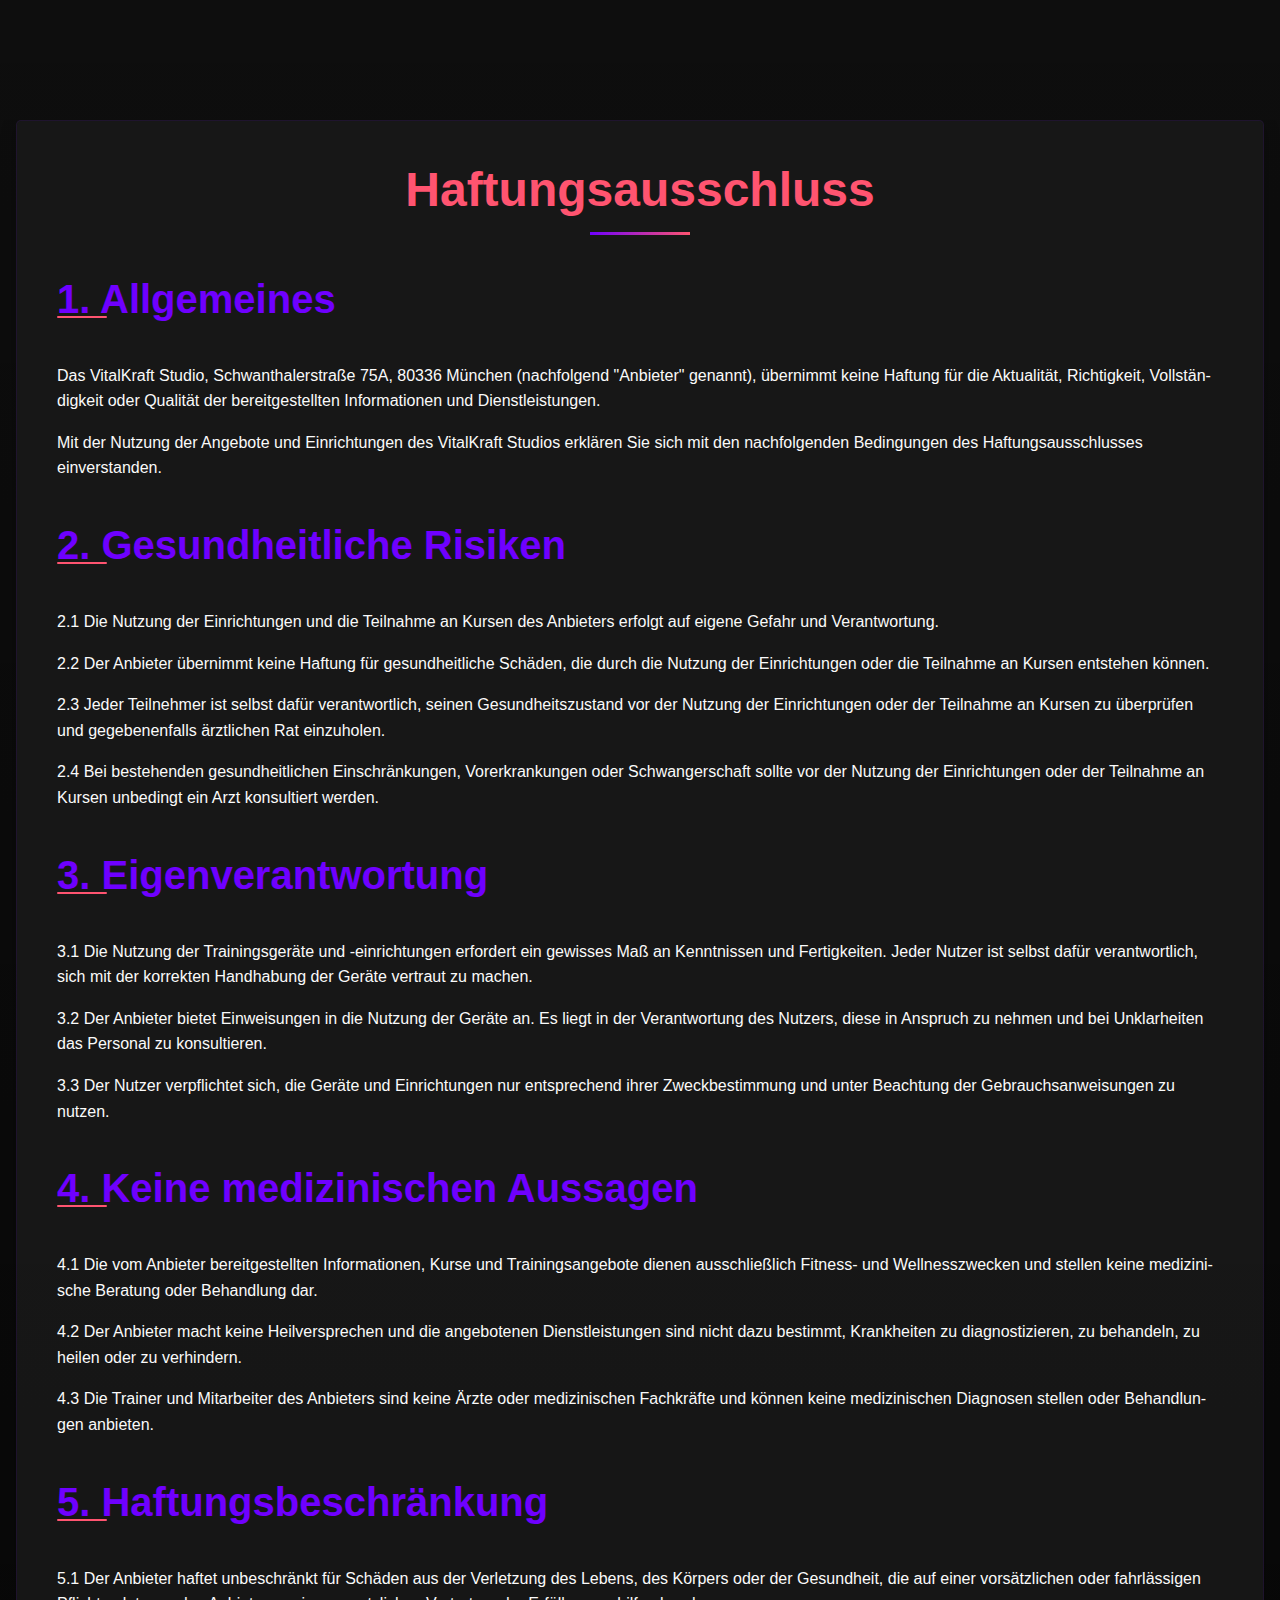
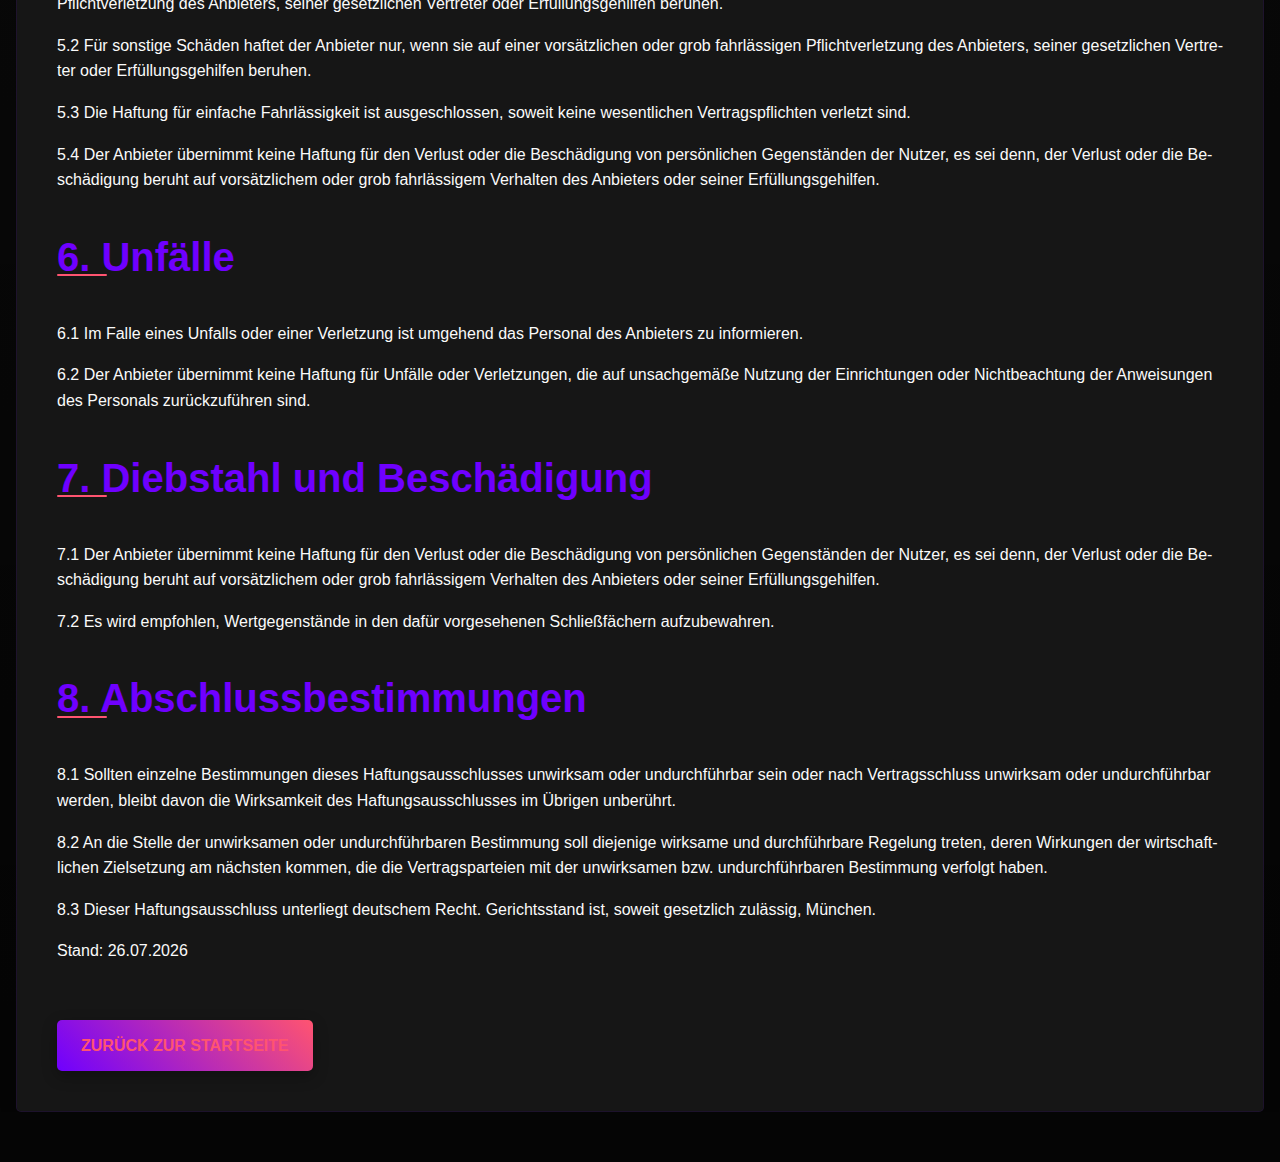
<file: haftungsausschluss.html>
<!DOCTYPE html>
<html lang="de">
<head>
    <meta charset="UTF-8">
    <meta name="viewport" content="width=device-width, initial-scale=1.0, maximum-scale=1.0, user-scalable=no">
    <title>Haftungsausschluss - VitalKraft Studio</title>
    <meta name="description" content="Haftungsausschluss des VitalKraft Studios in München. Informationen zu Risiken und Verantwortlichkeiten.">
    <link rel="stylesheet" href="./css/style.css">
    <link rel="stylesheet" href="./css/responsive-fixes.css">
    <link rel="stylesheet" href="./css/policy-pages.css">
    <link rel="shortcut icon" href="./img/favicon.svg" type="image/svg+xml">
</head>
<body>
    <header id="header"></header>
    
    <div class="policy-container">
        <div class="container">
            <div class="policy-content">
                <h1>Haftungsausschluss</h1>
                
                <h2>1. Allgemeines</h2>
                <p>Das VitalKraft Studio, Schwanthalerstraße 75A, 80336 München (nachfolgend "Anbieter" genannt), übernimmt keine Haftung für die Aktualität, Richtigkeit, Vollständigkeit oder Qualität der bereitgestellten Informationen und Dienstleistungen.</p>
                <p>Mit der Nutzung der Angebote und Einrichtungen des VitalKraft Studios erklären Sie sich mit den nachfolgenden Bedingungen des Haftungsausschlusses einverstanden.</p>
                
                <h2>2. Gesundheitliche Risiken</h2>
                <p>2.1 Die Nutzung der Einrichtungen und die Teilnahme an Kursen des Anbieters erfolgt auf eigene Gefahr und Verantwortung.</p>
                <p>2.2 Der Anbieter übernimmt keine Haftung für gesundheitliche Schäden, die durch die Nutzung der Einrichtungen oder die Teilnahme an Kursen entstehen können.</p>
                <p>2.3 Jeder Teilnehmer ist selbst dafür verantwortlich, seinen Gesundheitszustand vor der Nutzung der Einrichtungen oder der Teilnahme an Kursen zu überprüfen und gegebenenfalls ärztlichen Rat einzuholen.</p>
                <p>2.4 Bei bestehenden gesundheitlichen Einschränkungen, Vorerkrankungen oder Schwangerschaft sollte vor der Nutzung der Einrichtungen oder der Teilnahme an Kursen unbedingt ein Arzt konsultiert werden.</p>
                
                <h2>3. Eigenverantwortung</h2>
                <p>3.1 Die Nutzung der Trainingsgeräte und -einrichtungen erfordert ein gewisses Maß an Kenntnissen und Fertigkeiten. Jeder Nutzer ist selbst dafür verantwortlich, sich mit der korrekten Handhabung der Geräte vertraut zu machen.</p>
                <p>3.2 Der Anbieter bietet Einweisungen in die Nutzung der Geräte an. Es liegt in der Verantwortung des Nutzers, diese in Anspruch zu nehmen und bei Unklarheiten das Personal zu konsultieren.</p>
                <p>3.3 Der Nutzer verpflichtet sich, die Geräte und Einrichtungen nur entsprechend ihrer Zweckbestimmung und unter Beachtung der Gebrauchsanweisungen zu nutzen.</p>
                
                <h2>4. Keine medizinischen Aussagen</h2>
                <p>4.1 Die vom Anbieter bereitgestellten Informationen, Kurse und Trainingsangebote dienen ausschließlich Fitness- und Wellnesszwecken und stellen keine medizinische Beratung oder Behandlung dar.</p>
                <p>4.2 Der Anbieter macht keine Heilversprechen und die angebotenen Dienstleistungen sind nicht dazu bestimmt, Krankheiten zu diagnostizieren, zu behandeln, zu heilen oder zu verhindern.</p>
                <p>4.3 Die Trainer und Mitarbeiter des Anbieters sind keine Ärzte oder medizinischen Fachkräfte und können keine medizinischen Diagnosen stellen oder Behandlungen anbieten.</p>
                
                <h2>5. Haftungsbeschränkung</h2>
                <p>5.1 Der Anbieter haftet unbeschränkt für Schäden aus der Verletzung des Lebens, des Körpers oder der Gesundheit, die auf einer vorsätzlichen oder fahrlässigen Pflichtverletzung des Anbieters, seiner gesetzlichen Vertreter oder Erfüllungsgehilfen beruhen.</p>
                <p>5.2 Für sonstige Schäden haftet der Anbieter nur, wenn sie auf einer vorsätzlichen oder grob fahrlässigen Pflichtverletzung des Anbieters, seiner gesetzlichen Vertreter oder Erfüllungsgehilfen beruhen.</p>
                <p>5.3 Die Haftung für einfache Fahrlässigkeit ist ausgeschlossen, soweit keine wesentlichen Vertragspflichten verletzt sind.</p>
                <p>5.4 Der Anbieter übernimmt keine Haftung für den Verlust oder die Beschädigung von persönlichen Gegenständen der Nutzer, es sei denn, der Verlust oder die Beschädigung beruht auf vorsätzlichem oder grob fahrlässigem Verhalten des Anbieters oder seiner Erfüllungsgehilfen.</p>
                
                <h2>6. Unfälle</h2>
                <p>6.1 Im Falle eines Unfalls oder einer Verletzung ist umgehend das Personal des Anbieters zu informieren.</p>
                <p>6.2 Der Anbieter übernimmt keine Haftung für Unfälle oder Verletzungen, die auf unsachgemäße Nutzung der Einrichtungen oder Nichtbeachtung der Anweisungen des Personals zurückzuführen sind.</p>
                
                <h2>7. Diebstahl und Beschädigung</h2>
                <p>7.1 Der Anbieter übernimmt keine Haftung für den Verlust oder die Beschädigung von persönlichen Gegenständen der Nutzer, es sei denn, der Verlust oder die Beschädigung beruht auf vorsätzlichem oder grob fahrlässigem Verhalten des Anbieters oder seiner Erfüllungsgehilfen.</p>
                <p>7.2 Es wird empfohlen, Wertgegenstände in den dafür vorgesehenen Schließfächern aufzubewahren.</p>
                
                <h2>8. Abschlussbestimmungen</h2>
                <p>8.1 Sollten einzelne Bestimmungen dieses Haftungsausschlusses unwirksam oder undurchführbar sein oder nach Vertragsschluss unwirksam oder undurchführbar werden, bleibt davon die Wirksamkeit des Haftungsausschlusses im Übrigen unberührt.</p>
                <p>8.2 An die Stelle der unwirksamen oder undurchführbaren Bestimmung soll diejenige wirksame und durchführbare Regelung treten, deren Wirkungen der wirtschaftlichen Zielsetzung am nächsten kommen, die die Vertragsparteien mit der unwirksamen bzw. undurchführbaren Bestimmung verfolgt haben.</p>
                <p>8.3 Dieser Haftungsausschluss unterliegt deutschem Recht. Gerichtsstand ist, soweit gesetzlich zulässig, München.</p>
                
                <p>Stand: <span class="current-date"></span></p>
                
                <a href="./" class="btn back-btn">Zurück zur Startseite</a>
            </div>
        </div>
    </div>
    
    <footer id="footer"></footer>
    
    <script src="./js/main.js"></script>
</body>
</html>
</file>
<file: css/style.css>
/* VARIABLES */
:root {
	--color-primary: #6f00ff; /* Electric Indigo */
	--color-accent: #ff5470; /* Flamingo Pink */
	--color-background: #2e2e2e; /* Charcoal */
	--color-text: #fafafa; /* Snow */
	--color-neon: #39ff14; /* Neon Green */
	--color-dark: #1a1a1a;
	--color-gray: #888888;
	--color-light-gray: #cccccc;
	--container-width: 1200px;
	--transition-speed: 0.3s;
	--border-radius: 5px;
	--box-shadow: 0 5px 15px rgba(0, 0, 0, 0.3);
}

/* RESET & BASE STYLES */
* {
	margin: 0;
	padding: 0;
	box-sizing: border-box;
}

html,
body {
	overflow-x: hidden;
	width: 100%;
	position: relative;
}

body {
	font-family: "Helvetica Neue", Arial, sans-serif;
	background-color: var(--color-background);
	color: var(--color-text);
	line-height: 1.6;
	min-height: 100vh;
}

h1,
h2,
h3,
h4,
h5,
h6 {
	margin-bottom: 1rem;
	font-weight: 700;
	line-height: 1.2;
}

h1 {
	font-size: clamp(2rem, 5vw, 3rem);
}

h2 {
	font-size: clamp(1.8rem, 4vw, 2.5rem);
	text-align: center;
	margin-bottom: 2rem;
	position: relative;
}

h2::after {
	content: "";
	display: block;
	width: 80px;
	height: 4px;
	background: linear-gradient(90deg, var(--color-primary), var(--color-accent));
	margin: 0.8rem auto;
	border-radius: 2px;
}

h3 {
	font-size: clamp(1.2rem, 3vw, 1.5rem);
}

p {
	margin-bottom: 1.5rem;
}

a {
	color: var(--color-text);
	text-decoration: none;
	transition: color var(--transition-speed);
}

a:hover {
	color: var(--color-accent);
}

ul {
	list-style: none;
}

img {
	max-width: 100%;
	height: auto;
	display: block;
}

/* LAYOUT */
.container {
	width: 100%;
	max-width: var(--container-width);
	margin: 0 auto;
	padding: 0 1.5rem;
}

section {
	padding: 5rem 1rem;
	position: relative;
	width: 100%;
}

section:nth-child(odd) {
	background-color: rgba(0, 0, 0, 0.2);
}

/* HEADER & NAVIGATION */
.header-container {
	position: fixed;
	top: 0;
	left: 0;
	width: 100%;
	background-color: rgba(46, 46, 46, 0.9);
	backdrop-filter: blur(10px);
	z-index: 1000;
	box-shadow: 0 2px 10px rgba(0, 0, 0, 0.1);
	transition: all var(--transition-speed);
}

.header-container .container {
	display: flex;
	justify-content: space-between;
	align-items: center;
	height: 80px;
}

.logo {
	display: flex;
	align-items: center;
	max-width: 100%;
}

.logo-svg {
	height: 50px;
	width: 200px;
	max-width: 100%;
	display: block;
}

.main-nav {
	display: flex;
	align-items: center;
}

.nav-list {
	display: flex;
	gap: 1.5rem;
}

.nav-list a {
	font-weight: 600;
	position: relative;
	white-space: nowrap;
}

.nav-list a::after {
	content: "";
	position: absolute;
	width: 0;
	height: 2px;
	bottom: -5px;
	left: 0;
	background-color: var(--color-accent);
	transition: width var(--transition-speed);
}

.nav-list a:hover::after {
	width: 100%;
}

.mobile-menu-toggle {
	display: none;
	background: none;
	border: none;
	cursor: pointer;
}

.bar {
	display: block;
	width: 25px;
	height: 3px;
	margin: 5px auto;
	transition: all var(--transition-speed);
	background-color: var(--color-text);
}

/* BUTTONS */
.btn {
	display: inline-block;
	padding: 0.8rem 2rem;
	background-color: var(--color-primary);
	color: var(--color-text);
	border: none;
	border-radius: var(--border-radius);
	font-weight: 600;
	text-transform: uppercase;
	cursor: pointer;
	transition: all var(--transition-speed);
	box-shadow: var(--box-shadow);
	text-align: center;
}

.btn-primary {
	background: linear-gradient(45deg, var(--color-primary), var(--color-accent));
}

.btn-primary:hover {
	background: linear-gradient(45deg, var(--color-accent), var(--color-primary));
	transform: translateY(-3px);
}

.btn-secondary {
	background-color: var(--color-dark);
	border: 2px solid var(--color-accent);
}

.btn-secondary:hover {
	background-color: var(--color-accent);
	color: var(--color-text);
}

.btn-small {
	padding: 0.5rem 1.2rem;
	font-size: 0.9rem;
}

.btn-app {
	display: flex;
	align-items: center;
	background-color: var(--color-dark);
	padding: 0.5rem 1.2rem;
	border-radius: 10px;
	margin: 0.5rem;
	border: 1px solid var(--color-gray);
}

.btn-app:hover {
	background-color: var(--color-primary);
}

.app-text {
	display: flex;
	flex-direction: column;
	margin-left: 10px;
}

.small-text {
	font-size: 0.7rem;
}

.large-text {
	font-size: 1.2rem;
	font-weight: 600;
}

/* HERO SECTION */
.hero {
	height: 100vh;
	background: linear-gradient(rgba(46, 46, 46, 0.8), rgba(46, 46, 46, 0.9)), url("../img/hero-bg.jpg");
	background-size: cover;
	background-position: center;
	display: flex;
	align-items: center;
	text-align: center;
	padding-top: 80px;
}

.hero h1 {
	margin-bottom: 1.5rem;
}

.hero p {
	font-size: clamp(1rem, 2vw, 1.2rem);
	max-width: 700px;
	margin: 0 auto 2.5rem auto;
}

.highlight {
	color: var(--color-accent);
	position: relative;
	display: inline-block;
}

.highlight::after {
	content: "";
	position: absolute;
	bottom: 0;
	left: 0;
	width: 100%;
	height: 30%;
	background-color: rgba(255, 84, 112, 0.3);
	z-index: -1;
}

/* BENEFITS SECTION */
.benefits-grid {
	display: grid;
	grid-template-columns: repeat(auto-fit, minmax(280px, 1fr));
	gap: 2rem;
	width: 100%;
}

.benefit-card {
	background-color: rgba(26, 26, 26, 0.8);
	padding: 2rem;
	border-radius: var(--border-radius);
	box-shadow: var(--box-shadow);
	text-align: center;
	transition: transform var(--transition-speed);
}

.benefit-card:hover {
	transform: translateY(-10px);
}

.benefit-icon {
	width: 80px;
	height: 80px;
	margin: 0 auto 1.5rem auto;
	display: flex;
	align-items: center;
	justify-content: center;
	background-color: var(--color-primary);
	border-radius: 50%;
	color: var(--color-text);
	font-size: 1.8rem;
	font-weight: 700;
}

/* TRAINING TYPES SECTION */
.training-grid {
	display: grid;
	grid-template-columns: repeat(auto-fit, minmax(280px, 1fr));
	gap: 2rem;
	width: 100%;
}

.training-card {
	background-color: rgba(26, 26, 26, 0.8);
	border-radius: var(--border-radius);
	overflow: hidden;
	box-shadow: var(--box-shadow);
	transition: transform var(--transition-speed);
	display: flex;
	flex-direction: column;
}

.training-card:hover {
	transform: translateY(-10px);
}

.training-image {
	height: 200px;
	overflow: hidden;
}

.training-image img {
	width: 100%;
	height: 100%;
	object-fit: cover;
	transition: transform var(--transition-speed);
}

.training-card:hover .training-image img {
	transform: scale(1.05);
}

.training-card h3,
.training-card p {
	padding: 0 1.5rem;
}

.training-card h3 {
	margin-top: 1.5rem;
	color: var(--color-accent);
}

.training-card p {
	padding-bottom: 1.5rem;
}

/* Стили для кнопок тренировок */
.training-btn {
	margin: auto 1.5rem 1.5rem;
	background: linear-gradient(45deg, var(--color-primary), var(--color-accent));
	color: var(--color-text);
	display: flex;
	justify-content: space-between;
	align-items: center;
	padding: 0.8rem 1.2rem;
	border-radius: var(--border-radius);
	transition: all var(--transition-speed);
	font-weight: 600;
}

.training-btn:hover {
	transform: translateY(-3px);
	box-shadow: 0 8px 20px rgba(0, 0, 0, 0.3);
	color: var(--color-text);
	background: linear-gradient(45deg, var(--color-accent), var(--color-primary));
}

.training-btn .price {
	background-color: rgba(0, 0, 0, 0.2);
	padding: 0.2rem 0.6rem;
	border-radius: 50px;
	font-size: 0.9rem;
	margin-left: 0.5rem;
	font-weight: 700;
}

/* TESTIMONIALS SECTION */
.testimonial-slider {
	position: relative;
	max-width: 800px;
	margin: 0 auto;
	overflow: hidden;
}

.testimonial-slide {
	padding: 2rem;
	text-align: center;
	background-color: rgba(26, 26, 26, 0.8);
	border-radius: var(--border-radius);
	box-shadow: var(--box-shadow);
}

.testimonial-image {
	width: 100px;
	height: 100px;
	border-radius: 50%;
	overflow: hidden;
	margin: 0 auto 1.5rem auto;
	border: 3px solid var(--color-primary);
}

.testimonial-image img {
	width: 100%;
	height: 100%;
	object-fit: cover;
}

blockquote {
	font-style: italic;
	font-size: 1.1rem;
	margin-bottom: 1rem;
	position: relative;
}

blockquote::before,
blockquote::after {
	content: '"';
	font-size: 2rem;
	color: var(--color-accent);
	line-height: 0;
	vertical-align: -0.4em;
}

.testimonial-name {
	color: var(--color-accent);
	font-weight: 600;
}

.slider-controls {
	display: flex;
	justify-content: center;
	margin-top: 2rem;
}

.prev-slide,
.next-slide {
	background-color: var(--color-primary);
	color: var(--color-text);
	border: none;
	width: 40px;
	height: 40px;
	border-radius: 50%;
	cursor: pointer;
	margin: 0 0.5rem;
	font-size: 1.2rem;
	transition: background-color var(--transition-speed);
}

.prev-slide:hover,
.next-slide:hover {
	background-color: var(--color-accent);
}

/* APP DOWNLOAD SECTION */
.app-download {
	text-align: center;
	background: linear-gradient(rgba(46, 46, 46, 0.8), rgba(46, 46, 46, 0.9)), url("../img/app-bg.jpg");
	background-size: cover;
	background-position: center;
	background-attachment: fixed;
}

.app-buttons {
	display: flex;
	justify-content: center;
	flex-wrap: wrap;
	margin-top: 2rem;
}

.app-icon {
	width: 30px;
	height: 30px;
	background-color: var(--color-text);
	mask-size: contain;
	mask-repeat: no-repeat;
	mask-position: center;
}

.google-play {
	mask-image: url("data:image/svg+xml,%3Csvg xmlns='http://www.w3.org/2000/svg' viewBox='0 0 24 24'%3E%3Cpath d='M3,20.5V3.5C3,2.91 3.34,2.39 3.84,2.15L13.69,12L3.84,21.85C3.34,21.6 3,21.09 3,20.5M16.81,15.12L6.05,21.34L14.54,12.85L16.81,15.12M20.16,10.81C20.5,11.08 20.75,11.5 20.75,12C20.75,12.5 20.53,12.9 20.18,13.18L17.89,14.5L15.39,12L17.89,9.5L20.16,10.81M6.05,2.66L16.81,8.88L14.54,11.15L6.05,2.66Z' /%3E%3C/svg%3E");
}

.app-store {
	mask-image: url("data:image/svg+xml,%3Csvg xmlns='http://www.w3.org/2000/svg' viewBox='0 0 24 24'%3E%3Cpath d='M18.71,19.5C17.88,20.74 17,21.95 15.66,21.97C14.32,22 13.89,21.18 12.37,21.18C10.84,21.18 10.37,21.95 9.1,22C7.79,22.05 6.8,20.68 5.96,19.47C4.25,17 2.94,12.45 4.7,9.39C5.57,7.87 7.13,6.91 8.82,6.88C10.1,6.86 11.32,7.75 12.11,7.75C12.89,7.75 14.37,6.68 15.92,6.84C16.57,6.87 18.39,7.1 19.56,8.82C19.47,8.88 17.39,10.1 17.41,12.63C17.44,15.65 20.06,16.66 20.09,16.67C20.06,16.74 19.67,18.11 18.71,19.5M13,3.5C13.73,2.67 14.94,2.04 15.94,2C16.07,3.17 15.6,4.35 14.9,5.19C14.21,6.04 13.07,6.7 11.95,6.61C11.8,5.46 12.36,4.26 13,3.5Z' /%3E%3C/svg%3E");
}

/* NEWSLETTER SECTION */
.newsletter {
	text-align: center;
	background-color: var(--color-dark);
}

.newsletter-form {
	max-width: 600px;
	margin: 0 auto;
}

.form-group {
	margin-bottom: 1.5rem;
	display: flex;
	flex-wrap: wrap;
}

.form-group input,
.form-group select {
	flex: 1;
	min-width: 200px;
	padding: 0.8rem 1rem;
	border: none;
	border-radius: var(--border-radius) 0 0 var(--border-radius);
	background-color: var(--color-text);
	color: var(--color-dark);
}

.form-group button {
	border-radius: 0 var(--border-radius) var(--border-radius) 0;
	white-space: nowrap;
}

.form-check {
	display: flex;
	align-items: center;
	justify-content: center;
	margin-bottom: 1rem;
}

.form-check input {
	margin-right: 0.5rem;
}

.form-check a {
	color: var(--color-accent);
	text-decoration: underline;
}

/* CONTACT SECTION */
.contact-grid {
	display: grid;
	grid-template-columns: 1fr 1fr;
	gap: 2rem;
	margin-bottom: 2rem;
}

.contact-form .form-group {
	flex-direction: column;
}

.contact-form label {
	margin-bottom: 0.5rem;
	font-weight: 600;
}

.contact-form .form-group input,
.contact-form .form-group select {
	width: 100%;
	border-radius: var(--border-radius);
	background-color: rgba(255, 255, 255, 0.1);
	color: var(--color-text);
	border: 1px solid var(--color-gray);
}

/* Фиксируем цвет выпадающих списков select */
.contact-form .form-group select option {
	background-color: rgba(255, 255, 255, 0.1);
	color: var(--color-dark);
}

/* Изменяем цвет фона при открытии выпадающего списка */
.contact-form .form-group select {
	appearance: none;
	-webkit-appearance: none;
	-moz-appearance: none;
	background-image: url("data:image/svg+xml,%3Csvg xmlns='http://www.w3.org/2000/svg' width='12' height='12' fill='%23FAFAFA' viewBox='0 0 16 16'%3E%3Cpath d='M7.247 11.14 2.451 5.658C1.885 5.013 2.345 4 3.204 4h9.592a1 1 0 0 1 .753 1.659l-4.796 5.48a1 1 0 0 1-1.506 0z'/%3E%3C/svg%3E");
	background-repeat: no-repeat;
	background-position: right 1rem center;
	padding-right: 2.5rem;
}

/* Устанавливаем полупрозрачный фон для опций выпадающего списка */
select option {
	background-color: #ffffff1a !important;
}

/* Переопределение для WebKit браузеров (Chrome, Safari) */
@media screen and (-webkit-min-device-pixel-ratio: 0) {
	select {
		background-color: rgba(255, 255, 255, 0.1);
	}

	select::-webkit-list-box {
		background-color: #ffffff1a;
	}

	select::-webkit-calendar-picker-indicator {
		background-color: transparent;
		color: var(--color-text);
	}
}

.contact-form .btn {
	width: 100%;
}

.contact-info {
	display: grid;
	grid-template-columns: 1fr;
	gap: 1.5rem;
}

.info-item {
	padding: 1.5rem;
	background-color: rgba(26, 26, 26, 0.8);
	border-radius: var(--border-radius);
	box-shadow: var(--box-shadow);
}

.info-item h3 {
	color: var(--color-accent);
	margin-bottom: 0.8rem;
}

.map-container {
	height: 300px;
	border-radius: var(--border-radius);
	overflow: hidden;
	box-shadow: var(--box-shadow);
}

.map-container iframe {
	width: 100%;
	height: 100%;
	border: none;
}

/* LEGAL LINKS SECTION */
.legal-grid {
	display: grid;
	grid-template-columns: repeat(auto-fit, minmax(200px, 1fr));
	gap: 1rem;
	text-align: center;
}

.legal-item {
	padding: 1rem;
	background-color: rgba(26, 26, 26, 0.8);
	border-radius: var(--border-radius);
	transition: background-color var(--transition-speed);
}

.legal-item:hover {
	background-color: var(--color-primary);
	color: var(--color-text);
}

/* FOOTER */
.footer-container {
	background-color: var(--color-dark);
	padding: 3rem 0 1rem;
}

.footer-grid {
	display: grid;
	grid-template-columns: repeat(auto-fit, minmax(200px, 1fr));
	gap: 2rem;
	margin-bottom: 2rem;
}

.footer-info .footer-logo {
	margin-bottom: 1rem;
	height: 50px;
	width: 200px;
	max-width: 100%;
	display: block;
}

.footer-description {
	font-size: 0.9rem;
	color: var(--color-light-gray);
}

.footer-links h3,
.footer-contact h3,
.footer-legal h3 {
	color: var(--color-accent);
	font-size: 1.2rem;
	margin-bottom: 1rem;
}

.footer-links ul,
.footer-legal ul {
	display: flex;
	flex-direction: column;
	gap: 0.5rem;
}

.footer-links a,
.footer-legal a {
	color: var(--color-light-gray);
	font-size: 0.9rem;
}

.footer-links a:hover,
.footer-legal a:hover {
	color: var(--color-accent);
}

.footer-contact p {
	color: var(--color-light-gray);
	font-size: 0.9rem;
	margin-bottom: 0.5rem;
}

.footer-bottom {
	text-align: center;
	padding-top: 1.5rem;
	border-top: 1px solid rgba(255, 255, 255, 0.1);
}

.footer-bottom p {
	font-size: 0.8rem;
	color: var(--color-gray);
	margin-bottom: 0;
}

/* COOKIE BANNER */
.cookie-banner {
	position: fixed;
	bottom: 0;
	left: 0;
	right: 0;
	background-color: rgba(26, 26, 26, 0.95);
	padding: 1rem;
	z-index: 1001;
	box-shadow: 0 -5px 10px rgba(0, 0, 0, 0.2);
	transition:
		opacity var(--transition-speed),
		transform var(--transition-speed);
}

.cookie-banner.hidden {
	opacity: 0;
	transform: translateY(100%);
}

.cookie-content {
	display: flex;
	justify-content: space-between;
	align-items: center;
	max-width: var(--container-width);
	margin: 0 auto;
	flex-wrap: wrap;
}

.cookie-content p {
	margin-bottom: 1rem;
	margin-right: 1rem;
}

/* ANIMATIONS */
@keyframes fadeIn {
	from {
		opacity: 0;
		transform: translateY(20px);
	}
	to {
		opacity: 1;
		transform: translateY(0);
	}
}

.benefit-card,
.training-card,
.info-item {
	animation: fadeIn 1s ease-out;
}

/* UTILITY CLASSES */
.hidden {
	display: none;
}

/* RESPONSIVE DESIGN */
@media (max-width: 1200px) {
	.container {
		max-width: 100%;
	}
}

@media (max-width: 992px) {
	h1 {
		font-size: clamp(1.8rem, 4vw, 2.5rem);
	}

	h2 {
		font-size: clamp(1.6rem, 3.5vw, 2rem);
	}

	.contact-grid {
		grid-template-columns: 1fr;
	}

	.benefits-grid,
	.training-grid,
	.legal-grid,
	.footer-grid {
		grid-template-columns: repeat(auto-fit, minmax(250px, 1fr));
	}
}

@media (max-width: 768px) {
	body {
		font-size: 15px;
	}

	.header-container .container {
		height: 70px;
	}

	.main-nav {
		position: fixed;
		top: 70px;
		left: 0;
		width: 100%;
		height: 0;
		background-color: rgba(26, 26, 26, 0.95);
		overflow: hidden;
		transition: height var(--transition-speed);
		z-index: 900;
	}

	.main-nav.active {
		height: auto;
	}

	.nav-list {
		flex-direction: column;
		padding: 1.5rem;
		width: 100%;
	}

	.nav-list li {
		width: 100%;
		text-align: center;
		margin-bottom: 1rem;
	}

	.mobile-menu-toggle {
		display: block;
	}

	.mobile-menu-toggle.active .bar:nth-child(1) {
		transform: translateY(8px) rotate(45deg);
	}

	.mobile-menu-toggle.active .bar:nth-child(2) {
		opacity: 0;
	}

	.mobile-menu-toggle.active .bar:nth-child(3) {
		transform: translateY(-8px) rotate(-45deg);
	}

	.cookie-content {
		flex-direction: column;
		text-align: center;
	}

	.cookie-content button {
		margin: 0 auto;
	}

	.form-group {
		flex-direction: column;
	}

	.form-group input,
	.form-group select,
	.form-group button {
		width: 100%;
		border-radius: var(--border-radius);
		margin-bottom: 0.5rem;
	}

	.app-buttons {
		flex-direction: column;
		align-items: center;
	}

	.btn-app {
		width: 200px;
		justify-content: center;
	}

	.app-download {
		background-attachment: scroll;
	}

	.testimonial-image {
		width: 80px;
		height: 80px;
	}
}

@media (max-width: 576px) {
	section {
		padding: 3rem 0.8rem;
	}

	h1 {
		font-size: clamp(1.5rem, 3.5vw, 2rem);
	}

	h2 {
		font-size: clamp(1.4rem, 3vw, 1.7rem);
	}

	h3 {
		font-size: clamp(1.1rem, 2.5vw, 1.3rem);
	}

	.hero {
		height: auto;
		min-height: 100vh;
		padding-top: 90px;
		padding-bottom: 3rem;
	}

	.hero .container {
		padding: 0 0.8rem;
	}

	.cookie-banner {
		padding: 0.8rem;
	}

	.policy-content {
		padding: 1.5rem 1rem;
	}

	.training-image {
		height: 160px;
	}

	.training-card h3,
	.training-card p {
		padding: 0 1rem;
	}

	.testimonial-slide {
		padding: 1.5rem 1rem;
	}

	blockquote {
		font-size: 1rem;
	}

	.info-item {
		padding: 1.2rem;
	}

	.footer-container {
		padding: 2rem 0 1rem;
	}

	.footer-grid {
		gap: 1.5rem;
	}
}

@media (max-width: 400px) {
	section {
		padding: 2.5rem 0.5rem;
	}

	.container {
		padding: 0 0.8rem;
	}

	.benefit-card,
	.training-card,
	.testimonial-slide,
	.info-item,
	.legal-item {
		padding: 1rem;
	}

	.benefit-icon {
		width: 60px;
		height: 60px;
		font-size: 1.5rem;
		margin-bottom: 1rem;
	}

	.btn {
		padding: 0.7rem 1.5rem;
		font-size: 0.9rem;
	}

	.header-container .container {
		height: 60px;
	}

	.main-nav {
		top: 60px;
	}

	.logo-svg {
		height: 40px;
	}

	.training-image {
		height: 140px;
	}
}

/* Fix horizontal overflow issues */
.testimonial-slider,
.benefit-card,
.training-card,
.info-item,
.legal-item,
.footer-grid,
.contact-grid,
.benefits-grid,
.training-grid,
.legal-grid {
	max-width: 100%;
}

iframe,
img,
svg {
	max-width: 100%;
}
</file>
<file: css/responsive-fixes.css>
/* 
 * RESPONSIVE FIXES
 * Additional CSS fixes to eliminate horizontal scrolling on all devices
 */

/* Force full width and hide horizontal overflow */
html,
body {
	max-width: 100vw !important;
	overflow-x: hidden !important;
	position: relative !important;
}

/* Fix for mobile Safari and other mobile browsers */
@supports (-webkit-overflow-scrolling: touch) {
	html,
	body {
		width: 100% !important;
		overflow-x: hidden !important;
	}
}

/* Fix for some Android browsers */
body {
	position: relative !important;
	margin: 0 !important;
	padding: 0 !important;
	width: 100% !important;
	overflow-x: hidden !important;
}

/* Fix for container overflow */
.container {
	max-width: 100vw !important;
	overflow-x: hidden !important;
	padding-left: max(1rem, env(safe-area-inset-left)) !important;
	padding-right: max(1rem, env(safe-area-inset-right)) !important;
}

/* Fix for specific elements that might cause overflow */
img,
svg,
video,
iframe,
table,
.map-container {
	max-width: 100% !important;
	height: auto !important;
}

/* Fix grid layouts */
.benefits-grid,
.training-grid,
.contact-grid,
.footer-grid,
.legal-grid {
	width: 100% !important;
	max-width: 100% !important;
	overflow-x: hidden !important;
}

/* Make sure all text wraps properly */
p,
h1,
h2,
h3,
h4,
h5,
h6,
a,
span,
div {
	word-wrap: break-word !important;
	overflow-wrap: break-word !important;
}

/* Handle long words in paragraphs, headings, and other text elements */
p,
h1,
h2,
h3,
h4,
h5,
h6,
a,
span,
li,
td,
th,
caption,
blockquote,
label,
input,
select,
textarea,
button {
	overflow-wrap: break-word !important;
	word-wrap: break-word !important;
	-ms-word-break: break-all !important;
	word-break: break-word !important;
	-ms-hyphens: auto !important;
	-moz-hyphens: auto !important;
	-webkit-hyphens: auto !important;
	hyphens: auto !important;
}

/* Fix for iframe content (maps, etc.) */
.map-container iframe {
	width: 100% !important;
	max-width: 100% !important;
}

/* Fix cookie banner */
.cookie-banner {
	width: 100% !important;
	max-width: 100% !important;
	left: 0 !important;
	right: 0 !important;
}

/* Fix form elements */
input,
select,
textarea {
	max-width: 100% !important;
	box-sizing: border-box !important;
}

/* Fix for fixed position elements */
.header-container {
	width: 100% !important;
	left: 0 !important;
	right: 0 !important;
}

/* Testimonial slider fixes */
.testimonial-slider {
	width: 100% !important;
	max-width: 100% !important;
	overflow-x: hidden !important;
}

.testimonial-slide {
	width: 100% !important;
	max-width: 100% !important;
}

/* Button text wrap fixes */
.btn {
	white-space: normal !important;
}

/* Fix for mobile Safari bottom bar issue */
@supports (padding: max(0px)) {
	body {
		padding-bottom: max(0px, env(safe-area-inset-bottom)) !important;
	}

	.cookie-banner {
		padding-bottom: max(1rem, env(safe-area-inset-bottom)) !important;
	}
}

/* Remove all horizontal padding/margin that might cause overflow */
@media (max-width: 576px) {
	section {
		padding-left: 0 !important;
		padding-right: 0 !important;
	}

	.container {
		padding-left: 0.8rem !important;
		padding-right: 0.8rem !important;
	}
}

/* Fix for tables (if any) */
table {
	width: 100% !important;
	max-width: 100% !important;
	display: block !important;
	overflow-x: auto !important;
}

/* Fix select dropdown background color */
select option {
	background-color: #ffffff1a !important;
	color: #333 !important;
}

/* Fixes for select element appearance */
select {
	appearance: none !important;
	-webkit-appearance: none !important;
	-moz-appearance: none !important;
}

/* Additional fixes for Firefox */
@-moz-document url-prefix() {
	select {
		background-color: rgba(255, 255, 255, 0.1) !important;
		color: var(--color-text) !important;
	}
	select option {
		background-color: #ffffff1a !important;
		color: #333 !important;
	}
}

/* Additional fixes for Webkit browsers */
@media not all and (-webkit-min-device-pixel-ratio: 0) {
	select {
		background-color: rgba(255, 255, 255, 0.1) !important;
	}
}

/* Force background for select options across all browsers */
select option {
	background-color: rgba(255, 255, 255, 0.1) !important;
}
</file>
<file: css/policy-pages.css>
/* Стили для страниц политик */
.policy-container {
	padding: 120px 0 50px;
	min-height: 100vh;
	background: linear-gradient(to bottom, rgba(0, 0, 0, 0.7), rgba(0, 0, 0, 0.9));
}

.policy-content {
	background: rgba(26, 26, 26, 0.8);
	padding: 2.5rem;
	border-radius: var(--border-radius);
	box-shadow: var(--box-shadow);
	border: 1px solid rgba(111, 0, 255, 0.1);
}

.policy-content h1 {
	text-align: center;
	margin-bottom: 2rem;
	color: var(--color-accent);
	position: relative;
	padding-bottom: 1rem;
}

.policy-content h1::after {
	content: "";
	position: absolute;
	bottom: 0;
	left: 50%;
	transform: translateX(-50%);
	width: 100px;
	height: 3px;
	background: linear-gradient(to right, var(--color-primary), var(--color-accent));
}

.policy-content h2 {
	text-align: left;
	margin-top: 2.5rem;
	color: var(--color-primary);
	position: relative;
	padding-bottom: 0.5rem;
}

.policy-content h2::after {
	content: "";
	position: absolute;
	bottom: 0;
	left: 0;
	width: 50px;
	height: 2px;
	background: var(--color-accent);
	margin: 0.8rem 0;
}

.policy-content h3 {
	color: var(--color-accent);
	margin-top: 1.5rem;
}

.policy-content p,
.policy-content li {
	line-height: 1.6;
	margin-bottom: 1rem;
}

.policy-content ul,
.policy-content ol {
	margin-left: 1.5rem;
	margin-bottom: 1.5rem;
}

.policy-content li {
	margin-bottom: 0.5rem;
}

.policy-content a {
	color: var(--color-accent);
	text-decoration: none;
	transition: color var(--transition-speed);
}

.policy-content a:hover {
	color: var(--color-primary);
	text-decoration: underline;
}

.back-btn {
	margin-top: 2.5rem;
	display: inline-block;
	background: linear-gradient(45deg, var(--color-primary), var(--color-accent));
	color: var(--color-text);
	padding: 0.8rem 1.5rem;
	border-radius: var(--border-radius);
	text-decoration: none;
	font-weight: 600;
	transition: all var(--transition-speed);
	border: none;
	cursor: pointer;
}

.back-btn:hover {
	transform: translateY(-3px);
	box-shadow: 0 8px 20px rgba(0, 0, 0, 0.3);
}
</file>
